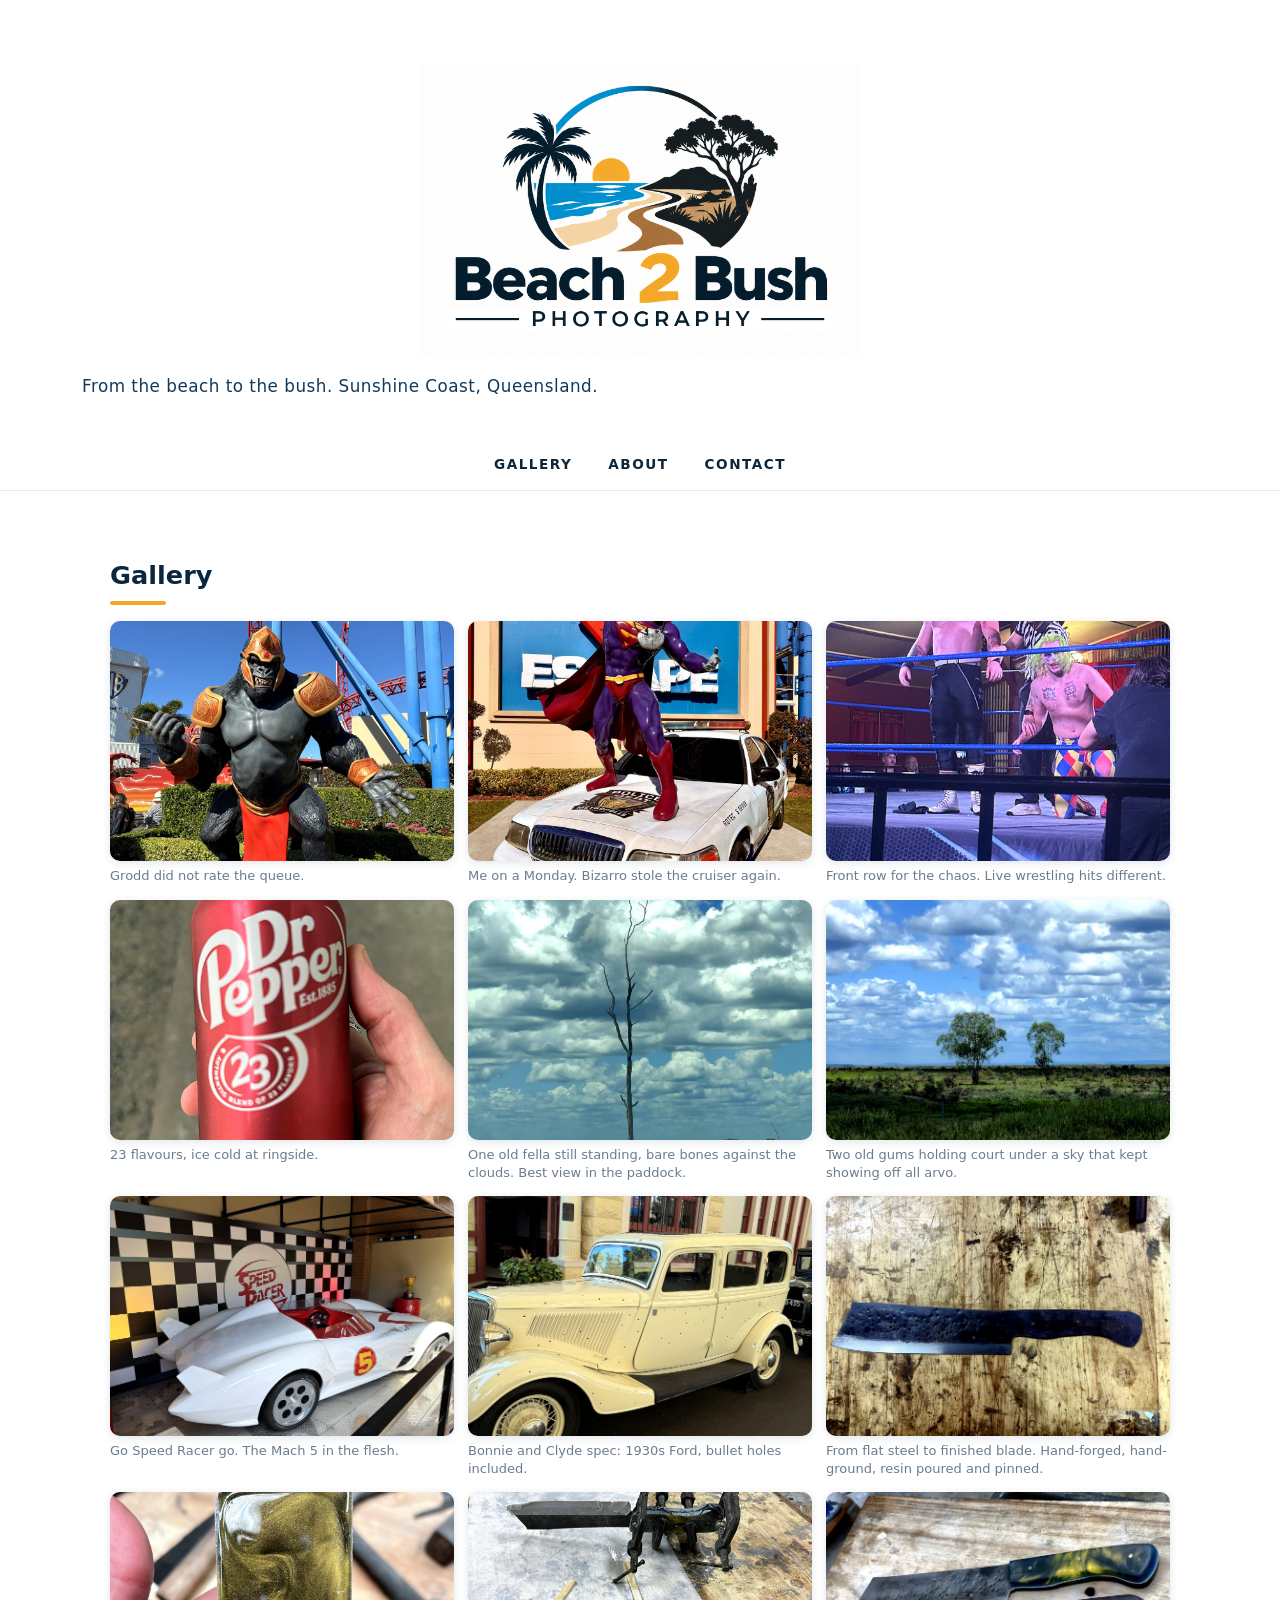
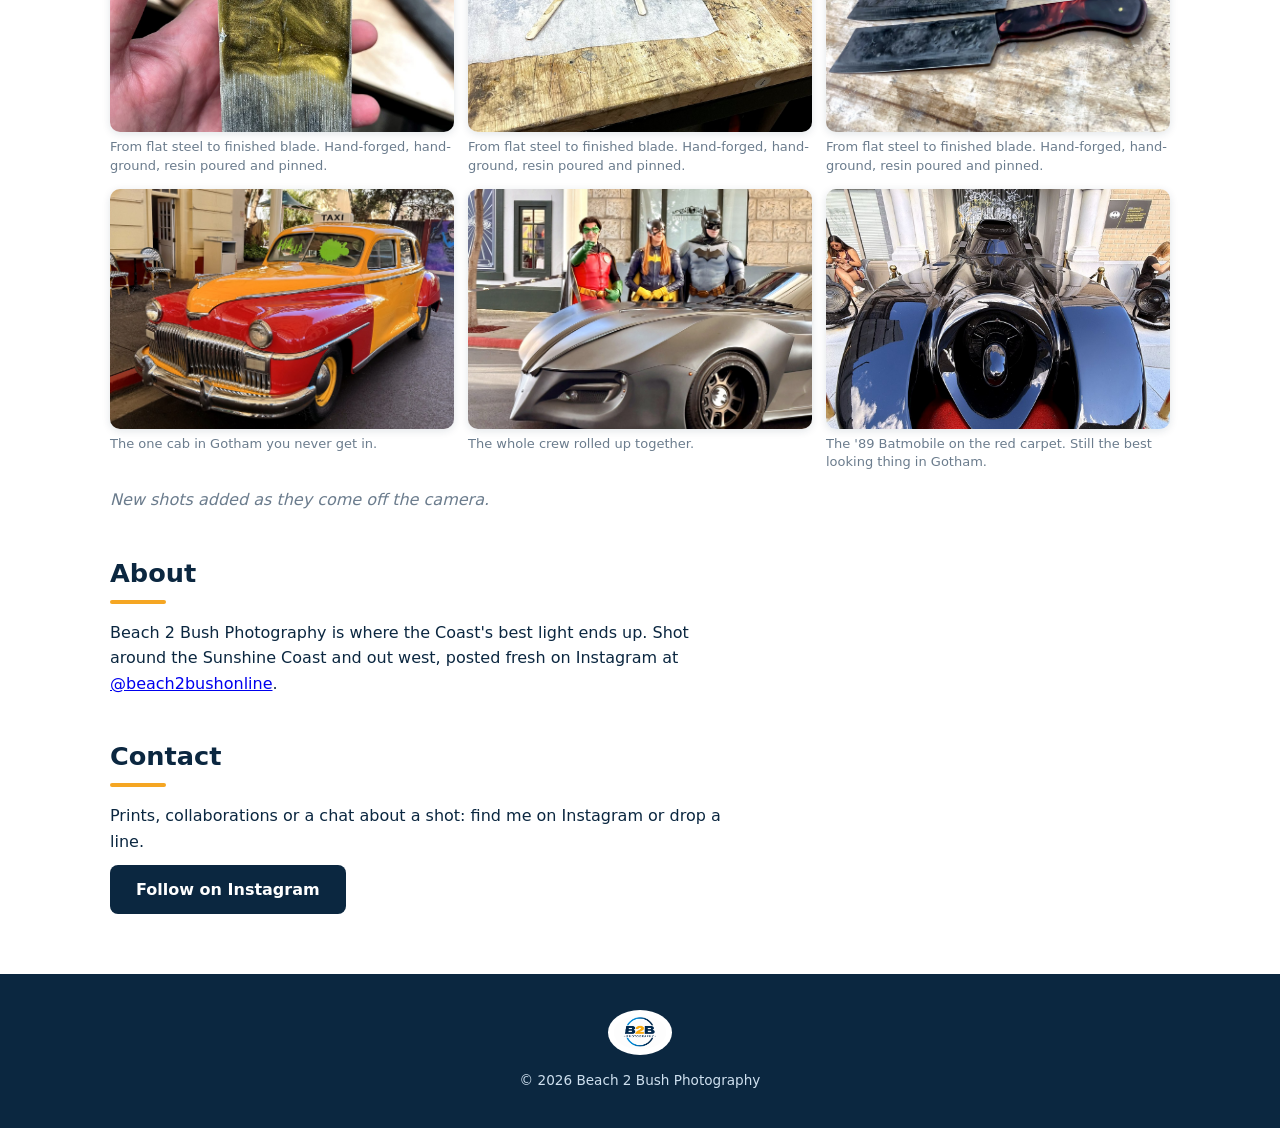
<file: index.html>
<!DOCTYPE html>
<html lang="en">
<head>
<meta charset="UTF-8">
<meta name="viewport" content="width=device-width, initial-scale=1.0">
<title>Beach 2 Bush Photography</title>
<meta name="description" content="Photography from the beach to the bush. Sunshine Coast, Queensland.">
<link rel="icon" type="image/png" href="images/badge.png">
<link rel="stylesheet" href="css/style.css">
</head>
<body>
<header class="hero">
  <img src="images/logo.png" alt="Beach 2 Bush Photography" class="logo">
  <p class="tagline">From the beach to the bush. Sunshine Coast, Queensland.</p>
</header>

<nav>
  <a href="#gallery">Gallery</a>
  <a href="#about">About</a>
  <a href="#contact">Contact</a>
</nav>

<main>
  <section id="gallery">
    <h2>Gallery</h2>
    <div class="grid" id="grid"></div>
    <p class="note">New shots added as they come off the camera.</p>
  </section>

  <section id="about">
    <h2>About</h2>
    <p>Beach 2 Bush Photography is where the Coast's best light ends up. Shot around the Sunshine Coast and out west, posted fresh on Instagram at <a href="https://www.instagram.com/beach2bushonline/" target="_blank">@beach2bushonline</a>.</p>
  </section>

  <section id="contact">
    <h2>Contact</h2>
    <p>Prints, collaborations or a chat about a shot: find me on Instagram or drop a line.</p>
    <a class="button" href="https://www.instagram.com/beach2bushonline/" target="_blank">Follow on Instagram</a>
  </section>
</main>

<footer>
  <img src="images/badge.png" alt="B2B" class="badge">
  <p>&copy; 2026 Beach 2 Bush Photography</p>
</footer>

<script>
// Posted shots from beach2bushonline. Every insta post lands here with its caption.
const photos = [
  { src: "images/gallery/img7710.jpg", cap: "Grodd did not rate the queue." },
  { src: "images/gallery/img7700.jpg", cap: "Me on a Monday. Bizarro stole the cruiser again." },
  { src: "images/gallery/img0923.jpg", cap: "Front row for the chaos. Live wrestling hits different." },
  { src: "images/gallery/img9605.jpg", cap: "23 flavours, ice cold at ringside." },
  { src: "images/gallery/img9569.jpg", cap: "One old fella still standing, bare bones against the clouds. Best view in the paddock." },
  { src: "images/gallery/img9570.jpg", cap: "Two old gums holding court under a sky that kept showing off all arvo." },
  { src: "images/gallery/img7775.jpg", cap: "Go Speed Racer go. The Mach 5 in the flesh." },
  { src: "images/gallery/img7736.jpg", cap: "Bonnie and Clyde spec: 1930s Ford, bullet holes included." },
  { src: "images/gallery/img3025.jpg", cap: "From flat steel to finished blade. Hand-forged, hand-ground, resin poured and pinned." },
  { src: "images/gallery/img3052.jpg", cap: "From flat steel to finished blade. Hand-forged, hand-ground, resin poured and pinned." },
  { src: "images/gallery/img3056.jpg", cap: "From flat steel to finished blade. Hand-forged, hand-ground, resin poured and pinned." },
  { src: "images/gallery/img3064.jpg", cap: "From flat steel to finished blade. Hand-forged, hand-ground, resin poured and pinned." },
  { src: "images/gallery/img7735.jpg", cap: "The one cab in Gotham you never get in." },
  { src: "images/gallery/img7796.jpg", cap: "The whole crew rolled up together." },
  { src: "images/gallery/img7807.jpg", cap: "The '89 Batmobile on the red carpet. Still the best looking thing in Gotham." }
];
const grid = document.getElementById('grid');
if (photos.length === 0) {
  grid.innerHTML = '<p class="empty">First gallery drop coming soon.</p>';
} else {
  photos.forEach(p => {
    const fig = document.createElement('figure');
    const alt = p.cap.replace(/"/g, '&quot;');
    fig.innerHTML = '<img loading="lazy" src="' + p.src + '" alt="' + alt + '"><figcaption>' + p.cap + '</figcaption>';
    grid.appendChild(fig);
  });
}
</script>

</body>
</html>
</file>
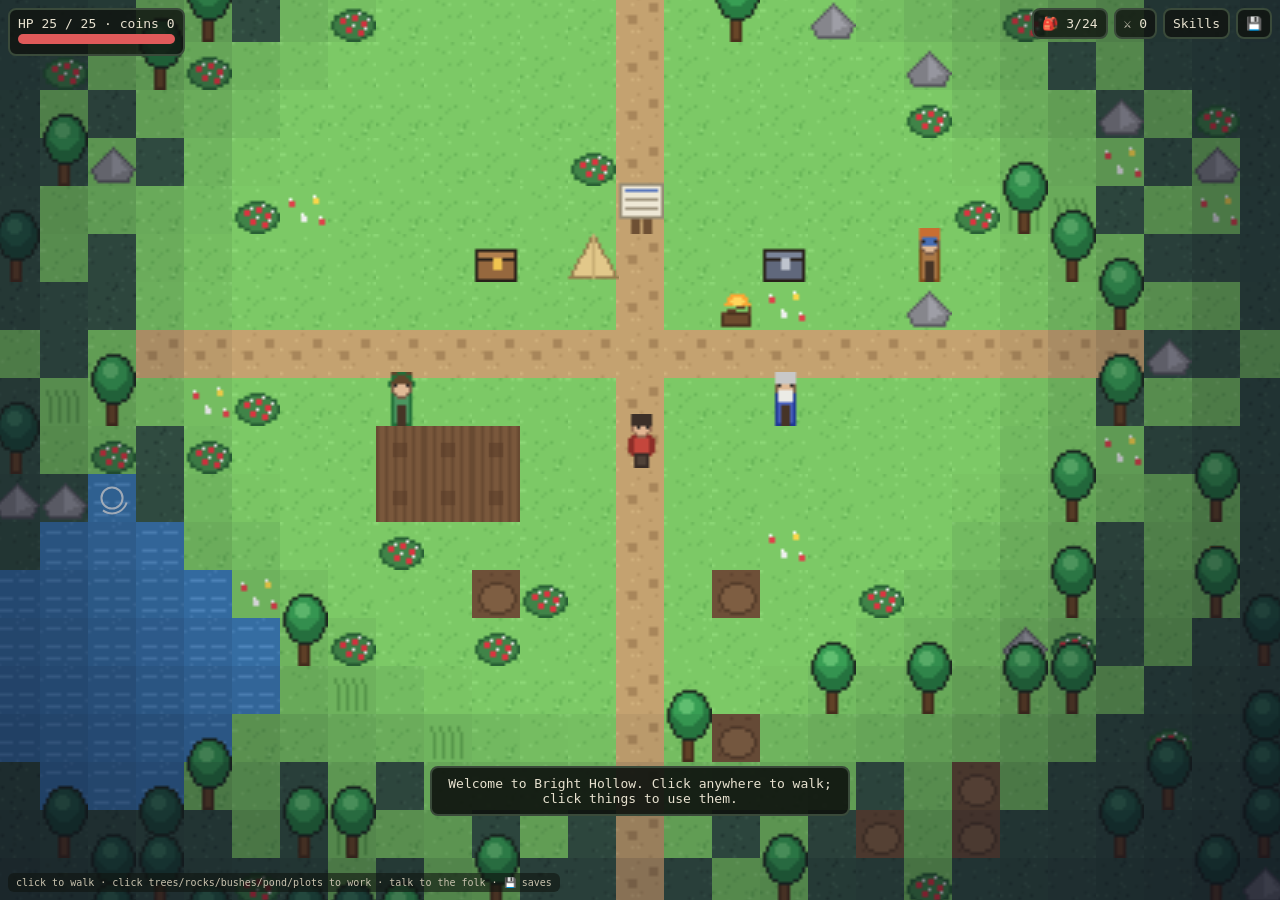
<file: game/index.html>
<!DOCTYPE html>
<html lang="en">
<head>
<meta charset="utf-8">
<meta name="viewport" content="width=device-width, initial-scale=1, maximum-scale=1, user-scalable=no">
<title>Bright Hollow</title>
<style>
  html, body { margin:0; padding:0; height:100%; background:#1a2b22; overflow:hidden; touch-action:none; }
  #game { display:block; width:100vw; height:100vh; image-rendering:pixelated; }
  #hud { position:fixed; top:8px; left:8px; right:8px; display:flex; gap:6px; align-items:flex-start; z-index:10; pointer-events:none; }
  .hudbox { background:rgba(16,20,16,0.82); border:2px solid #3a4a3a; border-radius:8px; padding:6px 8px; color:#e8e2d0; font-family:monospace; font-size:13px; pointer-events:auto; }
  #hpwrap { min-width:130px; }
  #hpbar-bg { background:#40232a; height:10px; border-radius:5px; overflow:hidden; margin-top:3px; }
  #hpbar { background:#e05a5a; height:100%; width:100%; }
  #quests { margin-top:4px; font-size:11px; line-height:1.5; }
  .qitem { color:#e8c96a; }
  .qitem span { color:#b8b2a0; }
  .qitem.done { color:#7bc96f; text-decoration:none; }
  .hbtn { cursor:pointer; user-select:none; }
  .hbtn:active { background:rgba(60,80,60,0.9); }
  #toasts { position:fixed; left:50%; bottom:84px; transform:translateX(-50%); z-index:20; display:flex; flex-direction:column; gap:6px; align-items:center; pointer-events:none; width:min(92vw, 420px); }
  .toast { background:rgba(16,20,16,0.92); border:2px solid #3a4a3a; border-radius:8px; padding:8px 12px; color:#e8e2d0; font-family:monospace; font-size:13px; text-align:center; transition:opacity .5s; max-width:100%; }
  .toast.warn { border-color:#8a7a3a; color:#f0dc9a; }
  .toast.item { border-color:#3a6a4a; color:#b8e6c0; }
  .toast.loot { border-color:#6a5aaa; color:#d0c2ff; }
  .toast.quest { border-color:#8a6a2a; color:#ffd98a; }
  .toast.build { border-color:#3a5a8a; color:#a8c8ff; }
  .toast.level { border-color:#caa53a; color:#ffe08a; font-weight:bold; }
  .toast.bad { border-color:#8a3a3a; color:#ff9a9a; }
  .toast.out { opacity:0; }
  #modal { position:fixed; inset:0; background:rgba(6,10,8,0.6); z-index:30; display:none; align-items:center; justify-content:center; padding:14px; }
  .panel { background:#20281f; border:3px solid #4a5a42; border-radius:12px; padding:14px; color:#e8e2d0; font-family:monospace; font-size:13px; max-width:440px; width:100%; max-height:78vh; overflow-y:auto; position:relative; }
  .panel h3 { margin:0 0 8px; color:#ffd98a; font-size:15px; }
  .panel .sub { color:#9aa08e; font-size:11px; line-height:1.5; margin-bottom:8px; }
  .panel .lore { color:#c8c2ae; line-height:1.6; font-size:12px; background:#1a211a; padding:8px; border-radius:6px; border-left:3px solid #6a7a5a; }
  .row { display:flex; gap:8px; align-items:center; justify-content:space-between; padding:5px 0; border-bottom:1px solid #2a332a; }
  .row:last-of-type { border-bottom:none; }
  .btn { background:#3a4a3a; color:#e8e2d0; border:1px solid #5a6a52; border-radius:6px; padding:6px 10px; font-family:monospace; font-size:12px; cursor:pointer; white-space:nowrap; }
  .btn:active { background:#5a6a52; }
  .btn.off { opacity:0.45; }
  .xbtn { position:absolute; top:8px; right:8px; background:#3a2020; color:#e8b0b0; border:1px solid #6a3a3a; border-radius:6px; width:26px; height:26px; font-family:monospace; cursor:pointer; }
  .mat { display:flex; align-items:center; gap:6px; }
  .icon { width:20px; height:20px; image-rendering:pixelated; vertical-align:middle; }
  .gearitem { border:2px solid #555; border-radius:8px; padding:6px 8px; margin:6px 0; display:grid; grid-template-columns:1fr auto; gap:2px 8px; }
  .gearitem.empty { opacity:0.5; }
  .gname { font-weight:bold; }
  .gstat { color:#9aa08e; font-size:11px; grid-column:1; }
  .gflav { color:#7d8478; font-size:10px; font-style:italic; grid-column:1; }
  .gact { grid-column:2; grid-row:1 / span 3; display:flex; flex-direction:column; gap:4px; }
  .skillrow { display:grid; grid-template-columns:auto 1fr auto; gap:8px; align-items:center; padding:3px 0; }
  .skbar { background:#1a211a; border-radius:4px; height:10px; overflow:hidden; }
  .skbar div { background:#7bc96f; height:100%; }
  .skxp { color:#9aa08e; font-size:10px; }
  .statline { color:#ffd98a; padding:4px 0; }
  #floats { position:fixed; inset:0; pointer-events:none; z-index:5; }
  #help { position:fixed; left:8px; bottom:8px; z-index:10; color:#c8c2ae; font-family:monospace; font-size:10px; background:rgba(16,20,16,0.6); padding:4px 8px; border-radius:6px; }
</style>
</head>
<body>
<canvas id="game"></canvas>
<div id="hud">
  <div class="hudbox" id="hpwrap">HP <span id="hptext"></span> &middot; coins <span id="coins">0</span><div id="hpbar-bg"><div id="hpbar"></div></div><div id="quests"></div></div>
  <div style="flex:1"></div>
  <div class="hudbox hbtn" id="bagbtn">🎒</div>
  <div class="hudbox hbtn" id="gearbtn">⚔</div>
  <div class="hudbox hbtn" id="skillsbtn">Skills</div>
  <div class="hudbox hbtn" id="savebtn">💾</div>
</div>
<div id="floats"></div>
<div id="toasts"></div>
<div id="modal"></div>
<div id="help">click to walk · click trees/rocks/bushes/pond/plots to work · talk to the folk · 💾 saves</div>
<script>
var ASSETS = {"grass1": "[data-uri]", "grass2": "[data-uri]", "grassd1": "[data-uri]", "grassd2": "[data-uri]", "path": "[data-uri]", "water": "[data-uri]", "tilled": "[data-uri]", "flowers": "[data-uri]", "tallgrass": "[data-uri]", "dirtspot": "[data-uri]", "tree": "[data-uri]", "treed": "[data-uri]", "stump": "[data-uri]", "rock": "[data-uri]", "berry": "[data-uri]", "wheat0": "[data-uri]", "wheat1": "[data-uri]", "wheat2": "[data-uri]", "tent": "[data-uri]", "campfire": "[data-uri]", "store_chest": "[data-uri]", "gear_chest": "[data-uri]", "blueprint": "[data-uri]", "workbench": "[data-uri]", "pet_pen": "[data-uri]", "hut": "[data-uri]", "cave": "[data-uri]", "coin": "[data-uri]", "mushroom": "[data-uri]", "note": "[data-uri]", "elder": "[data-uri]", "druid": "[data-uri]", "tinker": "[data-uri]", "slime": "[data-uri]", "wisp": "[data-uri]", "egg": "[data-uri]", "pet_wolf": "[data-uri]", "pet_chick": "[data-uri]", "player": "[data-uri]", "i_wood": "[data-uri]", "i_stone": "[data-uri]", "i_clay": "[data-uri]", "i_berry": "[data-uri]", "i_wheat": "[data-uri]", "i_fish": "[data-uri]", "i_seed": "[data-uri]", "i_mush": "[data-uri]", "i_coin": "[data-uri]", "i_egg": "[data-uri]", "i_meat": "[data-uri]"};
</script>
<script>

"use strict";
/* Bright Hollow v0.1 - a click-to-move fantasy sandbox RPG prototype
   Built for Joe by Fo, Tue 24 Nov 2026. All data local, saves in this browser. */

var TILE = 16, SCALE = 3, TS = TILE * SCALE;   // 48 px tiles on screen
var MAPW = 48, MAPH = 48;
var HOME = { x: 24, y: 26 };

var IMG = {};        // sprite images by name
var T = {};          // canvas contexts

// ---------- small helpers ----------
function rnd(a, b) { return a + Math.random() * (b - a); }
function ri(a, b) { return Math.floor(rnd(a, b + 1)); }
function clamp(v, a, b) { return v < a ? a : v > b ? b : v; }
function dist(x1, y1, x2, y2) { return Math.max(Math.abs(x1 - x2), Math.abs(y1 - y2)); } // chebyshev
function euc(x1, y1, x2, y2) { var dx = x1 - x2, dy = y1 - y2; return Math.sqrt(dx * dx + dy * dy); }
function chance(p) { return Math.random() < p; }
function pick(arr) { return arr[ri(0, arr.length - 1)]; }

// ---------- XP / skills ----------
var SKILLS = ["woodcutting", "mining", "farming", "foraging", "fishing", "cooking", "combat"];
var SKILL_LABEL = { woodcutting: "Woodcutting", mining: "Mining", farming: "Farming", foraging: "Foraging", fishing: "Fishing", cooking: "Cooking", combat: "Combat" };
function xpNeed(l) { return Math.floor(35 * Math.pow(l, 1.55)); }

// ---------- world data ----------
var terr = [];        // terrain tile id per cell
var objects = [];     // world objects: {id,type,x,y,state...}
var blocked = [];     // boolean per cell
var nextObjId = 1;

var TERR = { GRASS1: 0, GRASS2: 1, GDARK1: 2, GDARK2: 3, PATH: 4, WATER: 5, TILLED: 6, FLOWERS: 7, TALL: 8, DIRT: 9 };
var TERR_IMG = ["grass1", "grass2", "grassd1", "grassd2", "path", "water", "tilled", "flowers", "tallgrass", "dirtspot"];

function tIdx(x, y) { return y * MAPW + x; }
function inMap(x, y) { return x >= 0 && y >= 0 && x < MAPW && y < MAPH; }
function terrainAt(x, y) { return terr[tIdx(x, y)]; }
function setTerr(x, y, id) { terr[tIdx(x, y)] = id; }

function isBlocked(x, y) {
    if (!inMap(x, y)) return true;
    if (blocked[tIdx(x, y)]) return true;
    var t = terrainAt(x, y);
    if (t === TERR.WATER) return true;
    return false;
}

function addObj(o) {
    o.id = nextObjId++;
    objects.push(o);
    if (o.solid) blocked[tIdx(o.x, o.y)] = true;
    return o;
}
function objAt(x, y) {
    for (var i = 0; i < objects.length; i++) { var o = objects[i]; if (o.x === x && o.y === y && !o.dead) return o; }
    return null;
}
function objById(id) { for (var i = 0; i < objects.length; i++) if (objects[i].id === id) return objects[i]; return null; }

// deterministic pseudo random for map gen
function mulberry(seed) {
    return function () {
        seed |= 0; seed = seed + 0x6D2B79F5 | 0;
        var t = Math.imul(seed ^ seed >>> 15, 1 | seed);
        t = t + Math.imul(t ^ t >>> 7, 61 | t) ^ t;
        return ((t ^ t >>> 14) >>> 0) / 4294967296;
    };
}

function genMap() {
    var R = mulberry(20261124);
    for (var y = 0; y < MAPH; y++) for (var x = 0; x < MAPW; x++) {
        var dHome = euc(x, y, HOME.x, HOME.y);
        var id = (R() < 0.5) ? TERR.GRASS1 : TERR.GRASS2;
        if (dHome > 13) id = (R() < 0.5) ? TERR.GDARK1 : TERR.GDARK2;
        else if (dHome > 10 && R() < 0.4) id = (R() < 0.5) ? TERR.GDARK1 : TERR.GDARK2;
        if (R() < 0.02 && id !== TERR.GDARK1 && id !== TERR.GDARK2) id = TERR.FLOWERS;
        if (R() < 0.03) id = TERR.TALL;
        setTerr(x, y, id);
    }
    // pond SW of home
    for (var y2 = 30; y2 <= 35; y2++) for (var x2 = 10; x2 <= 16; x2++) {
        if (euc(x2, y2, 13, 32.5) < 3.2) setTerr(x2, y2, TERR.WATER);
    }
    // paths through camp
    for (var x3 = 14; x3 <= 34; x3++) setTerr(x3, 26, TERR.PATH);
    for (var y3 = 16; y3 <= 38; y3++) setTerr(24, y3, TERR.PATH);
    // border rocks (impassable)
    for (var x4 = 0; x4 < MAPW; x4++) { blocked[tIdx(x4, 0)] = true; blocked[tIdx(x4, MAPH - 1)] = true; }
    for (var y4 = 0; y4 < MAPH; y4++) { blocked[tIdx(0, y4)] = true; blocked[tIdx(MAPW - 1, y4)] = true; }
    // cave rock walls NE
    for (var y5 = 2; y5 <= 12; y5++) for (var x5 = 34; x5 <= 46; x5++) {
        if (euc(x5, y5, 40, 7) < 5.5) { blocked[tIdx(x5, y5)] = true; }
    }
    blocked[tIdx(40, 11)] = false; // mouth front clear
    setTerr(40, 11, TERR.PATH);
}

// ---------- object placement ----------
function placeWorld() {
    // camp core (tier 1)
    addObj({ type: "tent", x: 23, y: 24, solid: true });
    addObj({ type: "campfire", x: 26, y: 25, solid: true });
    // farm plots 3x2
    for (var fy = 28; fy <= 29; fy++) for (var fx = 19; fx <= 21; fx++) {
        var t = terrainAt(fx, fy);
        addObj({ type: "farmplot", x: fx, y: fy, stage: 0, planted: 0, crop: null, solid: false });
        setTerr(fx, fy, TERR.TILLED);
    }
    // storage + gear chest + blueprint board
    addObj({ type: "storage", x: 21, y: 24, solid: true });
    addObj({ type: "gearchest", x: 27, y: 24, solid: true });
    addObj({ type: "board", x: 24, y: 23, solid: true });
    // fishing spots at pond edge
    addObj({ type: "fishspot", x: 13, y: 29, solid: false });
    addObj({ type: "fishspot", x: 10, y: 33, solid: false });
    // NPCs
    addObj({ type: "npc", npc: "rowan", x: 27, y: 27, solid: true });
    addObj({ type: "npc", npc: "maelis", x: 19, y: 27, solid: true });
    addObj({ type: "npc", npc: "bram", x: 30, y: 24, solid: true });
    // trees: dense in outer ring, sparse mid
    var R = mulberry(777);
    for (var y = 1; y < MAPH - 1; y++) for (var x = 1; x < MAPW - 1; x++) {
        if (blocked[tIdx(x, y)] || objAt(x, y)) continue;
        var d = euc(x, y, HOME.x, HOME.y);
        var t = terrainAt(x, y);
        if (t === TERR.WATER || t === TERR.PATH || t === TERR.TILLED) continue;
        var p = 0;
        if (d > 14) p = 0.34; else if (d > 10) p = 0.12; else if (d > 7) p = 0.05;
        if (d < 7) continue; // clear meadow core
        if (R() < p) addObj({ type: "tree", dark: d > 13, x: x, y: y, hp: 3, solid: true, respawn: 0 });
    }
    // rocks
    for (var y6 = 1; y6 < MAPH - 1; y6++) for (var x6 = 1; x6 < MAPW - 1; x6++) {
        if (blocked[tIdx(x6, y6)] || objAt(x6, y6)) continue;
        var d6 = euc(x6, y6, HOME.x, HOME.y);
        var t6 = terrainAt(x6, y6);
        if (t6 === TERR.WATER || t6 === TERR.PATH || t6 === TERR.TILLED) continue;
        if (d6 < 6) continue;
        var p6 = 0;
        if (d6 > 13) p6 = 0.05; else if (x6 > 28 && y6 < 26) p6 = 0.09; else p6 = 0.03;
        if (R() < p6) addObj({ type: "rock", x: x6, y: y6, hp: 3, solid: true, respawn: 0 });
    }
    // berry bushes
    for (var y7 = 1; y7 < MAPH - 1; y7++) for (var x7 = 1; x7 < MAPW - 1; x7++) {
        if (blocked[tIdx(x7, y7)] || objAt(x7, y7)) continue;
        var d7 = euc(x7, y7, HOME.x, HOME.y);
        if (d7 < 4 || d7 > 16) continue;
        var t7 = terrainAt(x7, y7);
        if (t7 === TERR.WATER || t7 === TERR.PATH || t7 === TERR.TILLED) continue;
        if (R() < 0.06) addObj({ type: "berrybush", x: x7, y: y7, solid: false, respawn: 0 });
    }
    // dig spots near home ring
    for (var i = 0; i < 7; i++) {
        var dx = ri(17, 31), dy = ri(31, 38);
        if (isBlocked(dx, dy) || objAt(dx, dy)) continue;
        addObj({ type: "digspot", x: dx, y: dy, solid: false, respawn: 0 });
    }
    // cave mouth + enemies in the dark fringe
    addObj({ type: "cave", x: 40, y: 11, solid: true });
    spawnEnemy("slime", 33, 14); spawnEnemy("slime", 36, 18); spawnEnemy("slime", 30, 40);
    spawnEnemy("wisp", 42, 16); spawnEnemy("wisp", 14, 8);
    // mini boss near cave
    spawnEnemy("gloommaw", 41, 14, true);
    // hidden chests + collectables (nudged off trees/rocks if needed)
    function placeFree(x, y, mk) {
      var tries = [[0, 0], [1, 0], [0, 1], [-1, 0], [0, -1], [1, 1], [-1, -1], [2, 0], [0, 2], [-2, 0], [0, -2]];
      for (var t = 0; t < tries.length; t++) {
        var xx = x + tries[t][0], yy = y + tries[t][1];
        if (!inMap(xx, yy) || isBlocked(xx, yy) || objAt(xx, yy) || terrainAt(xx, yy) === TERR.WATER) continue;
        mk(xx, yy); return;
      }
    }
    placeFree(4, 5, function (x, y) { addObj({ type: "chest", hidden: true, x: x, y: y, opened: false, loot: "northern", solid: false }); });
    placeFree(44, 43, function (x, y) { addObj({ type: "chest", hidden: true, x: x, y: y, opened: false, loot: "southern", solid: false }); });
    placeFree(9, 40, function (x, y) { addObj({ type: "chest", hidden: true, x: x, y: y, opened: false, loot: "grove", solid: false }); });
    placeFree(30, 38, function (x, y) { addObj({ type: "chest", hidden: true, x: x, y: y, opened: false, loot: "treeline", solid: false }); });
    placeFree(37, 13, function (x, y) { addObj({ type: "chest", hidden: true, x: x, y: y, opened: false, loot: "cave", solid: false }); });
    var coinSpots = [[6, 20], [36, 30], [18, 12], [30, 6], [8, 34]];
    for (var c = 0; c < coinSpots.length; c++) { var cc = coinSpots[c]; placeFree(cc[0], cc[1], function (x, y) { addObj({ type: "coin", x: x, y: y, solid: false }); }); }
    var mushSpots = [[12, 6], [22, 8], [43, 26], [16, 42], [38, 38], [5, 27], [44, 34], [26, 43]];
    for (var m = 0; m < mushSpots.length; m++) { var mm = mushSpots[m]; placeFree(mm[0], mm[1], function (x, y) { addObj({ type: "mushroom", x: x, y: y, solid: false }); }); }
    var noteSpots = [[10, 44], [45, 20], [4, 14]];
    for (var nn = 0; nn < noteSpots.length; nn++) addObj({ type: "note", x: noteSpots[nn][0], y: noteSpots[nn][1], noteIdx: nn, solid: false });
    // secret grove flowers SW
    for (var gy = 39; gy <= 42; gy++) for (var gx = 6; gx <= 12; gx++) if (!objAt(gx, gy)) setTerr(gx, gy, TERR.FLOWERS);
}

function spawnEnemy(kind, x, y, boss) {
    var stats = {
        slime: { name: "Meadow Slime", hp: 8, dmg: 2, xp: 8, spr: "slime", drop: "goo" },
        wisp: { name: "Gloom Wispling", hp: 12, dmg: 3, xp: 14, spr: "wisp", drop: "dust" },
        gloommaw: { name: "Gloommaw", hp: 40, dmg: 4, xp: 60, spr: "wisp", drop: "dust", boss: true }
    }[kind];
    addObj({ type: "enemy", kind: kind, x: x, y: y, hp: stats.hp, maxhp: stats.hp, boss: !!boss,
             stats: stats, solid: false, nextMove: 0, atkCd: 0, respawn: 0 });
}

// ---------- player ----------
var player = {
    x: HOME.x + 0.5, y: HOME.y + 2.5,   // px position (tile units)
    tx: HOME.x + 0.5, ty: HOME.y + 2.5,
    path: [], facing: 1, moving: false,
    hp: 25, maxhp: 25,
    skills: {}, inv: {}, storage: {}, bagCap: 24, bagLvl: 0, tools: { axe: 0, pick: 0, rod: 0 },
    gear: {}, equipment: {}, gearChest: [],
    pets: [], activePet: null, petPos: null,
    quests: {}, flags: {}, coins: 0, collect: { coins: 0, mushrooms: 0, notes: [], chests: 0 },
    action: null, hurtCd: 0
};
for (var s = 0; s < SKILLS.length; s++) player.skills[SKILLS[s]] = { xp: 0, lv: 1 };

function skillLv(name) { return player.skills[name].lv; }
function addXp(skill, amt) {
    var sk = player.skills[skill]; sk.xp += amt;
    while (sk.xp >= xpNeed(sk.lv)) { sk.xp -= xpNeed(sk.lv); sk.lv++; toast(SKILL_LABEL[skill] + " is now level " + sk.lv + "!", "level"); }
    updateHud();
}
function gearStats() {
    var st = { atk: 0, def: 0, spd: 0, luck: 0 };
    for (var slot in player.equipment) {
        var it = player.equipment[slot]; if (!it) continue;
        for (var k in it.stats) st[k] += it.stats[k];
    }
    return st;
}
function bagCount() { var n = 0; for (var k in player.inv) n += player.inv[k]; return n; }
function bagAdd(mat, n) {
    n = n || 1;
    var space = player.bagCap - bagCount();
    if (space <= 0) { toast("Bag is full. Head back to camp and empty it in the storage chest.", "warn"); return false; }
    var add = Math.min(n, space);
    player.inv[mat] = (player.inv[mat] || 0) + add;
    if (add < n) toast("Bag full, only picked up " + add + " " + MAT_LABEL[mat] + ". Empty it at the storage chest.", "warn");
    updateHud(); return true;
}
var MAT_LABEL = { wood: "Wood", stone: "Stone", clay: "Clay", berry: "Berries", wheat: "Wheat", seeds: "Seeds", fish: "Fish", goo: "Slime goo", dust: "Wisp dust", mushroom: "Glowcaps", coin: "Coins", meal: "Trail meal", cookedfish: "Cooked fish" };
var MAT_ORDER = ["wood", "stone", "clay", "berry", "wheat", "seeds", "fish", "mushroom", "goo", "dust", "coin", "meal", "cookedfish"];

// ---------- gear catalog ----------
var GEAR = [
  { id: "wornblade", name: "Worn Blade", slot: "weapon", rar: 0, spr: "i_stone", stats: { atk: 2 }, flavor: "Notched but honest." },
  { id: "druidstaff", name: "Druid Staff", slot: "weapon", rar: 1, spr: "i_wheat", stats: { atk: 1, luck: 1 }, flavor: "Warm to the touch." },
  { id: "oakbow", name: "Oak Bow", slot: "weapon", rar: 1, spr: "i_wood", stats: { atk: 2, spd: 1 }, flavor: "Carved from fall timber." },
  { id: "gloomcleaver", name: "Gloom Cleaver", slot: "weapon", rar: 3, spr: "i_stone", stats: { atk: 4 }, flavor: "Gloommaw's own edge. It hums in the dark." },
  { id: "strawhat", name: "Straw Hat", slot: "head", rar: 0, spr: "i_wheat", stats: { luck: 1 }, flavor: "Sun-smart since forever." },
  { id: "leathercap", name: "Leather Cap", slot: "head", rar: 1, spr: "i_clay", stats: { def: 1 }, flavor: "Better than nothing." },
  { id: "runecirclet", name: "Rune Circlet", slot: "head", rar: 2, spr: "i_coin", stats: { def: 1, luck: 1 }, flavor: "Old script circles your brow." },
  { id: "linenshirt", name: "Linen Shirt", slot: "chest", rar: 0, spr: "i_berry", stats: { def: 1 }, flavor: "Comfortable, if thin." },
  { id: "leathervest", name: "Leather Vest", slot: "chest", rar: 1, spr: "i_clay", stats: { def: 2 }, flavor: "Smells of the tannery." },
  { id: "gloomcloak", name: "Gloom Cloak", slot: "chest", rar: 3, spr: "i_mush", stats: { def: 2, luck: 1 }, flavor: "Woven from wispling mist." },
  { id: "linenpants", name: "Linen Pants", slot: "legs", rar: 0, spr: "i_berry", stats: { def: 1 }, flavor: "Fields and fences." },
  { id: "irongreaves", name: "Iron Greaves", slot: "legs", rar: 2, spr: "i_stone", stats: { def: 2 }, flavor: "Heavy but sure." },
  { id: "workgloves", name: "Work Gloves", slot: "gloves", rar: 1, spr: "i_clay", stats: { spd: 1 }, flavor: "Grip like a promise." },
  { id: "silkgloves", name: "Silk Gloves", slot: "gloves", rar: 2, spr: "i_coin", stats: { luck: 1 }, flavor: "Fingers light as thieving." },
  { id: "sandals", name: "Wander Sandals", slot: "boots", rar: 0, spr: "i_wood", stats: { spd: 1 }, flavor: "The road likes them." },
  { id: "leatherboots", name: "Leather Boots", slot: "boots", rar: 1, spr: "i_clay", stats: { def: 1, spd: 1 }, flavor: "Broken in by someone." },
  { id: "swiftgreaves", name: "Swift Greaves", slot: "boots", rar: 2, spr: "i_fish", stats: { spd: 2 }, flavor: "The wind envies them." },
  { id: "woodshield", name: "Wooden Shield", slot: "shield", rar: 0, spr: "i_wood", stats: { def: 2 }, flavor: "Dented but willing." },
  { id: "ironbuckler", name: "Iron Buckler", slot: "shield", rar: 2, spr: "i_stone", stats: { def: 3 }, flavor: "A wall in the hand." },
  { id: "wardenscharm", name: "Warden's Charm", slot: "gloves", rar: 3, spr: "i_coin", stats: { luck: 2 }, flavor: "The grove remembers its keeper." }
];
var RARITY = ["Common", "Uncommon", "Rare", "Epic"];
var RAR_COLOR = ["#9aa4ad", "#7bc96f", "#5aa7e0", "#c07be0"];
function gearById(id) { for (var i = 0; i < GEAR.length; i++) if (GEAR[i].id === id) return GEAR[i]; return null; }
function makeGear(id) { var g = gearById(id); return { id: id, plus: 0, uid: "u" + (Math.random().toString(36).slice(2, 8)) }; }
function gearName(inst) { var g = gearById(inst.id); return g.name + (inst.plus > 0 ? " +" + inst.plus : ""); }
function gearStatsOf(inst) {
    var g = gearById(inst.id); var s = {};
    for (var k in g.stats) s[k] = g.stats[k] + inst.plus;
    return s;
}
var STAT_LABEL = { atk: "Attack", def: "Defence", spd: "Speed", luck: "Luck" };

// ---------- pets ----------
var PETS = {
  chick: { name: "Cheep", spr: "pet_chick", food: ["berry", "wheat", "seeds"], bonus: "gathers faster for you" },
  wolfpup: { name: "Ash", spr: "pet_wolf", food: ["berry", "fish", "meal"], bonus: "guards your side" },
  turtle: { name: "Mossy", spr: "egg", food: ["berry", "wheat", "mushroom"], bonus: "finds more where you dig" }
};
function petInst(kind) { return { kind: kind, name: PETS[kind].name, happy: 70, fed: 0, uid: "p" + (Math.random().toString(36).slice(2, 8)) }; }

// ---------- quests ----------
var QUESTS = {
  firewood: { giver: "rowan", name: "Firewood for the hearth", desc: "Rowan needs 10 wood to keep the campfire burning through the dark.", need: { wood: 10 }, rewardText: "6 coins and Rowan's old blade", reward: function () { player.coins += 6; player.gearChest.push(makeGear("wornblade")); } },
  harvest: { giver: "maelis", name: "First harvest", desc: "Maelis wants 5 wheat from the farm plots to prove the soil still lives.", need: { wheat: 5 }, rewardText: "a pet egg and 3 seeds", reward: function () { player.gearChest.push({ petegg: "chick" }); player.inv.seeds = (player.inv.seeds || 0) + 3; } },
  tools: { giver: "bram", name: "Tools of the trade", desc: "Bram needs 8 stone and 4 clay to fix his workbench vice.", need: { stone: 8, clay: 4 }, rewardText: "his spare work gloves", reward: function () { player.gearChest.push(makeGear("workgloves")); } }
};

// ---------- pathfinding (BFS) ----------
function findPath(sx, sy, gx, gy) {
    if (!inMap(gx, gy) || isBlocked(gx, gy)) return null;
    var prev = {}, seen = {}; var q = [[sx, sy]]; seen[tIdx(sx, sy)] = true;
    var dirs = [[1, 0], [-1, 0], [0, 1], [0, -1]];
    while (q.length) {
        var cur = q.shift();
        if (cur[0] === gx && cur[1] === gy) {
            var path = []; var c = cur;
            while (!(c[0] === sx && c[1] === sy)) { path.push([c[0], c[1]]); c = prev[tIdx(c[0], c[1])]; }
            path.reverse(); return path;
        }
        for (var d = 0; d < 4; d++) {
            var nx = cur[0] + dirs[d][0], ny = cur[1] + dirs[d][1];
            if (!inMap(nx, ny) || seen[tIdx(nx, ny)] || isBlocked(nx, ny)) continue;
            seen[tIdx(nx, ny)] = true; prev[tIdx(nx, ny)] = cur; q.push([nx, ny]);
        }
    }
    return null;
}
function adjacentTo(px, py, ox, oy) { return dist(Math.floor(px), Math.floor(py), ox, oy) <= 1 && !(Math.floor(px) === ox && Math.floor(py) === oy); }
function walkTile(x, y) { return !isBlocked(x, y); }
function nearestAdjacent(ox, oy) {
    var best = null, bd = 1e9;
    var cand = [[ox + 1, oy], [ox - 1, oy], [ox, oy + 1], [ox, oy - 1]];
    for (var i = 0; i < cand.length; i++) {
        var c = cand[i];
        if (!walkTile(c[0], c[1])) continue;
        var p = findPath(Math.floor(player.x), Math.floor(player.y), c[0], c[1]);
        if (p && p.length < bd) { bd = p.length; best = p; }
    }
    return best;
}


// ---------- actions / gathering ----------
var ACTION_DEFS = {
  chop:  { skill: "woodcutting", dur: 2.2, verb: "Chopping" },
  mine:  { skill: "mining",      dur: 2.4, verb: "Mining" },
  dig:   { skill: "mining",      dur: 2.0, verb: "Digging" },
  pick:  { skill: "foraging",    dur: 1.6, verb: "Picking" },
  fish:  { skill: "fishing",     dur: 3.0, verb: "Fishing" },
  plant: { skill: "farming",     dur: 1.2, verb: "Planting" },
  harvest: { skill: "farming",   dur: 1.4, verb: "Harvesting" },
  cook:  { skill: "cooking",     dur: 2.0, verb: "Cooking" },
  open:  { skill: "foraging",    dur: 1.0, verb: "Opening" }
};

function speedMult() {
  var st = gearStats();
  var m = 1 + st.spd * 0.06;
  var pet = activePetData();
  if (pet && pet.happy > 90) m *= 1.10; else if (pet && pet.happy > 50) m *= 1.05;
  return m;
}
function luckBonus() { var st = gearStats(); var p = activePetData(); var l = st.luck; if (p && p.kind === "turtle" && p.happy > 50) l += 1; return l; }

function startAction(o, type) {
  var def = ACTION_DEFS[type];
  // requirement checks per object
  if (type === "plant") {
    if (!(player.inv.seeds > 0)) { toast("You need seeds. Forage berry bushes for a chance at more.", "warn"); return; }
  }
  if (type === "harvest" && o.stage !== 2) { toast("The wheat is still growing.", "warn"); return; }
  if (type === "cook") { openCookMenu(o); return; }
  if (type === "pick" && o.respawn > now()) { toast("The bush needs time to regrow.", "warn"); return; }
  if ((type === "chop" || type === "mine" || type === "dig") && o.respawn > now()) { toast("Still regrowing.", "warn"); return; }
  if (type === "open" && o.opened) { toast("Empty.", "warn"); return; }
  if (type === "pick" && bagCount() >= player.bagCap) { toast("Bag is full. Empty it at the storage chest in camp.", "warn"); return; }
  player.action = { objId: o.id, type: type, t: 0, dur: def.dur / speedMult() / toolSpeed(type) };
}

function toolSpeed(type) {
  var k = type === "chop" ? "axe" : (type === "mine" || type === "dig") ? "pick" : type === "fish" ? "rod" : null;
  return 1 + (k ? toolLvl(k) * 0.35 : 0);
}
function toolLvl(k) { return (player.tools && player.tools[k]) || 0; }

function finishAction(a) {
  var o = objById(a.objId); if (!o) return;
  var def = ACTION_DEFS[a.type];
  var lk = luckBonus();
  switch (a.type) {
    case "chop": {
      var n = 1 + toolLvl("axe") + (chance(0.35 + lk * 0.1) ? 1 : 0);
      bagAdd("wood", n); addXp("woodcutting", 6); o.hp--;
      if (o.hp <= 0) { o.dead = true; o.solid && (blocked[tIdx(o.x, o.y)] = false); o.respawn = now() + 90; addXp("woodcutting", 6); toast("+" + n + " wood", "item"); } else toast("+" + n + " wood", "item");
      break; }
    case "mine": {
      var n2 = 1 + toolLvl("pick") + (chance(0.35 + lk * 0.1) ? 1 : 0);
      bagAdd("stone", n2); addXp("mining", 7); o.hp--;
      if (o.hp <= 0) { o.dead = true; blocked[tIdx(o.x, o.y)] = false; o.respawn = now() + 100; toast("+" + n2 + " stone" + (chance(0.15 + lk * 0.05) ? " and a coin" : ""), "item"); if (chance(0.15 + lk * 0.05)) player.coins++; }
      break; }
    case "dig": {
      o.dead = true; o.respawn = now() + 120;
      var n3 = 1 + (chance(0.3 + lk * 0.1) ? 1 : 0);
      bagAdd("clay", n3); addXp("mining", 5);
      if (chance(0.2 + lk * 0.06)) { player.coins += ri(1, 2); toast("Dug up clay and coins", "item"); } else toast("+" + n3 + " clay", "item");
      break; }
    case "pick": {
      var n4 = 1 + (chance(0.4 + lk * 0.1) ? 1 : 0);
      if (bagAdd("berry", n4)) { addXp("foraging", 5); o.respawn = now() + 70; if (chance(0.22 + lk * 0.05)) bagAdd("seeds", 1); }
      break; }
    case "fish": {
      if (chance(0.6 + lk * 0.08 + toolLvl("rod") * 0.12)) { if (bagAdd("fish", 1 + toolLvl("rod"))) { addXp("fishing", 9); toast("Caught a fish", "item"); } }
      else { toast("It got away", "warn"); addXp("fishing", 2); }
      break; }
    case "plant": {
      if (player.inv.seeds > 0) { player.inv.seeds--; o.crop = "wheat"; o.stage = 0; o.planted = now(); addXp("farming", 3); toast("Planted seeds", "item"); updateHud(); }
      break; }
    case "harvest": {
      if (o.stage === 2) {
        var n5 = ri(1, 2) + (chance(0.2 + lk * 0.08) ? 1 : 0);
        if (bagAdd("wheat", n5)) { addXp("farming", 8); o.crop = null; o.stage = 0; o.planted = 0;
          if (chance(0.25)) bagAdd("seeds", 1);
          questProgressCheck(); }
      }
      break; }
    case "open": {
      o.opened = true; addXp("foraging", 10); player.collect.chests++;
      openLootChest(o);
      break; }
  }
}

function openLootChest(o) {
  var lootText = "";
  if (o.loot === "northern") { player.gearChest.push(makeGear("runecirclet")); player.coins += 10; lootText = "Rune Circlet and 10 coins!"; }
  else if (o.loot === "southern") { player.gearChest.push(makeGear("swiftgreaves")); player.coins += 8; lootText = "Swift Greaves and 8 coins!"; }
  else if (o.loot === "grove") { player.gearChest.push(makeGear("wardenscharm")); player.pets.push(petInst("turtle")); lootText = "Warden's Charm, and something hatched..."; }
  else if (o.loot === "treeline") { player.gearChest.push(makeGear("oakbow")); player.coins += 6; lootText = "Oak Bow and 6 coins!"; }
  else if (o.loot === "cave") { player.gearChest.push(makeGear("ironbuckler")); player.coins += 12; lootText = "Iron Buckler and 12 coins!"; }
  toast("Hidden chest: " + lootText, "loot");
}

// ---------- combat ----------
function attackEnemy(e) {
  var st = gearStats();
  var dmg = Math.max(1, Math.round(1 + st.atk + skillLv("combat") * 0.5 + rnd(0, 2)));
  e.hp -= dmg;
  e.hurtFlash = 0.25;
  floatText(e.x + 0.5, e.y + 0.2, "-" + dmg, "#ff8f6b");
  if (e.hp <= 0) {
    killEnemy(e);
  } else {
    toast(e.stats.name + ": " + e.hp + "/" + e.maxhp, "info");
  }
}
function killEnemy(e) {
  e.dead = true; e.respawn = now() + (e.boss ? 300 : 75);
  addXp("combat", e.stats.xp);
  var drops = [];
  player.inv[e.stats.drop] = (player.inv[e.stats.drop] || 0) + ri(1, 2);
  drops.push(MAT_LABEL[e.stats.drop]);
  var c = ri(0, 3) + (e.boss ? 15 : 0); player.coins += c; if (c) drops.push(c + " coins");
  if (e.boss) {
    player.gearChest.push(makeGear("gloomcleaver"));
    player.gearChest.push(makeGear("gloomcloak"));
    player.pets.push(petInst("wolfpup"));
    drops.push("Gloom Cleaver, Gloom Cloak and a howling pup joins you!");
    toast("GOLOMMAW FELLED! Rare loot secured.", "loot");
  } else if (chance(0.12 + luckBonus() * 0.03)) {
    var pool = ["strawhat", "linenshirt", "leatherboots", "woodshield", "leathercap", "linenpants", "sandals"];
    player.gearChest.push(makeGear(pick(pool)));
    drops.push("a piece of gear!");
  }
  toast("Felled " + e.stats.name + ". Loot: " + drops.join(", "), "loot");
  updateHud();
}
function enemyTurn(dt) {
  for (var i = 0; i < objects.length; i++) {
    var e = objects[i];
    if (e.type !== "enemy" || e.dead) continue;
    if (e.hurtFlash > 0) e.hurtFlash -= dt;
    var d = euc(e.x + 0.5, e.y + 0.5, player.x, player.y);
    if (d < 4.5 && !player.dead) {
      e.aggro = true;
      if (d > 1.1) {
        // move toward player
        var dx = Math.sign(player.x - (e.x + 0.5)), dy = Math.sign(player.y - (e.y + 0.5));
        var nx = e.x, ny = e.y;
        if (Math.abs(player.x - (e.x + 0.5)) > Math.abs(player.y - (e.y + 0.5))) nx += dx; else ny += dy;
        if (!isBlocked(nx, ny)) { e.x = nx; e.y = ny; }
      } else {
        e.atkCd -= dt;
        if (e.atkCd <= 0) {
          e.atkCd = 1.5;
          var st = gearStats();
          var dmg = Math.max(1, Math.round(e.stats.dmg - st.def * 0.35 + rnd(-1, 1)));
          player.hp -= dmg;
          floatText(player.x, player.y - 0.4, "-" + dmg, "#ff5f5f");
          if (player.hp <= 0) { playerKnockOut(); }
        }
      }
    } else e.aggro = false;
  }
}
function playerKnockOut() {
  player.hp = 1; player.dead = true;
  // drop half of each material at the spot
  var lost = {};
  for (var k in player.inv) { if (player.inv[k] > 1) { var half = Math.floor(player.inv[k] / 2); player.inv[k] -= half; lost[k] = half; } }
  toast("You black out and wake at the campfire... some materials were scattered.", "bad");
  player.x = 26.5; player.y = 26.5; player.tx = player.x; player.ty = player.y; player.path = [];
  player.hp = Math.floor(player.maxhp / 2); player.dead = false;
  // respawn enemies knocked back
  updateHud();
}

// ---------- pets ----------
function activePetData() {
  if (!player.activePet) return null;
  for (var i = 0; i < player.pets.length; i++) if (player.pets[i].uid === player.activePet) return player.pets[i];
  return null;
}
function petTick(dt) {
  var p = activePetData();
  if (!p) return;
  p.happy = Math.max(0, p.happy - dt * (1 / 60) * 4);   // decays ~1 per 15s
}
function feedPet(p, mat) {
  if (!(player.inv[mat] > 0)) { toast("No " + MAT_LABEL[mat] + " in the bag.", "warn"); return; }
  player.inv[mat]--;
  var gain = { berry: 20, wheat: 25, seeds: 10, fish: 40, meal: 45, mushroom: 30 }[mat] || 10;
  p.happy = Math.min(100, p.happy + gain);
  p.fed++;
  toast(p.name + " munches happily (" + Math.round(p.happy) + "%)", "item");
  updateHud();
}

// ---------- NPCs & quests ----------
var NPCS = {
  rowan: {
    name: "Elder Rowan", spr: "elder",
    story: ["Rowan keeps the last campfire of Emberhollow burning.", "'The Gloom came out of the old mine one winter,' he says. 'It took the village lights, one house at a time.'", "'As long as this fire burns, folk have a place to come home to. That's why I stay.'"],
    quest: "firewood"
  },
  maelis: {
    name: "Druid Maelis", spr: "druid",
    story: ["Maelis tends what is left of the old grove.", "'The forest was not always dark,' she murmurs. 'When the mine broke into the Underdeep, the Gloom seeped out like ink.'", "'Grow things here. Green things. The land remembers how to be bright.'"],
    quest: "harvest"
  },
  bram: {
    name: "Tinkerer Bram", spr: "tinker",
    story: ["Bam's wagon is a nest of gears and half-fixed mine carts.", "'I came out to fix the carts,' he says, 'and stayed to fix everything else.'", "'Build me a proper workshop one day. I have designs for machines that could change everything.'"],
    quest: "tools"
  }
};
function questState(id) {
  if (player.quests[id] === undefined) return "none";   // not started
  return player.quests[id];                              // "active" | "done" | "claimed"
}
function questProgressCheck() {
  for (var id in QUESTS) {
    if (questState(id) !== "active") continue;
    var q = QUESTS[id], ok = true;
    for (var m in q.need) if ((player.inv[m] || 0) + (player.storage[m] || 0) < q.need[m]) ok = false;
    if (ok) toast("Quest ready to turn in: " + q.name + ". Talk to " + NPCS[q.giver].name + ".", "quest");
  }
}
function turnInQuest(id) {
  var q = QUESTS[id];
  if (questState(id) !== "active") return false;
  for (var m in q.need) {
    var have = (player.inv[m] || 0) + (player.storage[m] || 0);
    if (have < q.need[m]) { toast("You still need " + (q.need[m] - have) + " more " + MAT_LABEL[m] + ".", "warn"); return false; }
  }
  // take from bag first, then storage
  for (var m2 in q.need) {
    var need = q.need[m2];
    var fromBag = Math.min(need, player.inv[m2] || 0);
    player.inv[m2] = (player.inv[m2] || 0) - fromBag; need -= fromBag;
    if (need > 0) player.storage[m2] = (player.storage[m2] || 0) - need;
  }
  q.reward();
  player.quests[id] = "claimed";
  if (id === "firewood") toast("Quest complete: Firewood for the hearth. Worn Blade is in your gear chest.", "quest");
  if (id === "harvest") toast("Quest complete: the egg cracks open... Cheep the chick imprints on you!", "quest");
  if (id === "tools") toast("Quest complete: Tools of the trade. Bram's gloves are in your gear chest.", "quest");
  updateHud();
  return true;
}

// ---------- cooking ----------
function openCookMenu(fire) {
  var recipes = [
    { out: "cookedfish", in: { fish: 1 }, xp: 8, label: "Cooked fish (heals 10)" },
    { out: "meal", in: { wheat: 1, berry: 1 }, xp: 10, label: "Trail meal (heals 14)" }
  ];
  var html = "<h3>Campfire cooking</h3>";
  for (var i = 0; i < recipes.length; i++) {
    var r = recipes[i];
    var have = true; for (var m in r.in) if ((player.inv[m] || 0) < r.in[m]) have = false;
    html += "<div class='row'><span>" + r.label + "</span>" +
      "<button class='btn" + (have ? "" : " off") + "' data-cook='" + i + "'>" + (have ? "Cook" : "Need: " + Object.keys(r.in).map(function (k) { return r.in[k] + " " + MAT_LABEL[k]; }).join(", ")) + "</button></div>";
  }
  html += "<div class='row'><span>Eat from the bag (raw)</span><button class='btn' data-eatraw='1'>Eat berries (+4)</button></div>";
  openModal(html, cookMenuBind);
  function cookMenuBind(root) {
    root.querySelectorAll("[data-cook]").forEach(function (b) {
      b.onclick = function () { doCook(recipes[parseInt(b.getAttribute("data-cook"))]); };
    });
    var er = root.querySelector("[data-eatraw]");
    if (er) er.onclick = function () {
      if (player.inv.berry > 0) { player.inv.berry--; heal(4); } else toast("No berries.", "warn");
    };
  }
  function doCook(r) {
    for (var m in r.in) if ((player.inv[m] || 0) < r.in[m]) { toast("Missing ingredients.", "warn"); return; }
    for (var m2 in r.in) player.inv[m2] -= r.in[m2];
    player.inv[r.out] = (player.inv[r.out] || 0) + 1;
    addXp("cooking", r.xp);
    toast("Cooked 1 " + MAT_LABEL[r.out], "item");
    updateHud(); closeModal();
  }
}
function heal(n) { player.hp = Math.min(player.maxhp, player.hp + n); floatText(player.x, player.y - 0.4, "+" + n, "#8fe388"); updateHud(); }
function eatCooked(mat) {
  if (!(player.inv[mat] > 0)) { toast("None in the bag.", "warn"); return; }
  player.inv[mat]--;
  heal(mat === "cookedfish" ? 10 : 14);
  updateHud();
}

// ---------- buildings ----------
var BUILDS = [
  { id: "workbench", name: "Workbench", cost: { wood: 10, stone: 5 }, desc: "A bench for repairs and future crafting." },
  { id: "storage", name: "Storage Chest", cost: { wood: 12, stone: 4 }, desc: "Another chest to stash materials (place near camp)." },
  { id: "gearchest", name: "Gear Chest", cost: { wood: 10, clay: 2 }, desc: "A lockable chest just for gear and finds." },
  { id: "petpen", name: "Pet Pen", cost: { wood: 14, stone: 6 }, desc: "A safe pen where your pets live and eat." },
  { id: "hut", name: "Cottage", cost: { wood: 25, stone: 15, clay: 6 }, desc: "Upgrades the camp. A bed to rest, and pride." },
  { id: "plot", name: "Farm Plot", cost: { wood: 4, clay: 2 }, desc: "Adds one more tilled plot for crops." }
];
var BUILT = [];  // build ids already placed
function canAfford(cost) { for (var m in cost) if ((player.inv[m] || 0) + (player.storage[m] || 0) < cost[m]) return false; return true; }
function payCost(cost) {
  for (var m in cost) {
    var need = cost[m];
    var fromBag = Math.min(need, player.inv[m] || 0); player.inv[m] = (player.inv[m] || 0) - fromBag; need -= fromBag;
    if (need > 0) player.storage[m] = (player.storage[m] || 0) - need;
  }
  updateHud();
}
function placeBuild(bid) {
  var b = null; for (var i = 0; i < BUILDS.length; i++) if (BUILDS[i].id === bid) b = BUILDS[i];
  if (!canAfford(b.cost)) { toast("Not enough materials in bag or storage.", "warn"); return; }
  // find a free tile near camp
  var spots = [];
  for (var y = HOME.y - 6; y <= HOME.y + 6; y++) for (var x = HOME.x - 6; x <= HOME.x + 6; x++) {
    if (!inMap(x, y) || isBlocked(x, y) || objAt(x, y)) continue;
    if (terrainAt(x, y) === TERR.WATER) continue;
    spots.push([x, y]);
  }
  if (!spots.length) { toast("No room near camp.", "warn"); return; }
  spots.sort(function (a, c) { return euc(a[0], a[1], HOME.x, HOME.y) - euc(c[0], c[1], HOME.x, HOME.y); });
  var s = spots[ri(0, Math.min(4, spots.length - 1))];
  payCost(b.cost);
  if (bid === "plot") { addObj({ type: "farmplot", x: s[0], y: s[1], stage: 0, planted: 0, crop: null, solid: false }); setTerr(s[0], s[1], TERR.TILLED); }
  else addObj({ type: bid, x: s[0], y: s[1], solid: true });
  BUILT.push(bid);
  toast(b.name + " built!", "build");
  closeModal();
}

// ---------- upgrades ----------
var UPGRADE_COST = function (lv) { return { wood: 4 * (lv + 1), stone: 2 * (lv + 1), clay: lv >= 2 ? 2 : 0 }; };
function upgradeGear(inst) {
  if (inst.plus >= 5) { toast("Already at +5, the smith's limit for now.", "warn"); return; }
  var c = UPGRADE_COST(inst.plus);
  if (!canAfford(c)) { toast("Need " + Object.keys(c).map(function (k) { return c[k] + " " + MAT_LABEL[k]; }).filter(function (x) { return x.indexOf("0 ") !== 0; }).join(", ") + ".", "warn"); return; }
  payCost(c);
  inst.plus++;
  toast(gearName(inst) + " upgraded!", "build");
  renderGearChestUI(); updateHud();
}

// ---------- collectables / lore ----------
var NOTES = {
  0: "Page of Emberhollow's ledger: 'Third night the Gloom came. We barred the doors. The dogs would not stop growling at the mine.'",
  1: "Maelis's field journal: 'Plant where the morning light lands. The grove was bright once, and can be again.'",
  2: "A miner's tally scratched on slate: 'Day 12. Down past the seventh seam the air went wrong. Something answered back.'"
};

// ---------- save / load ----------
var SAVE_KEY = "brighthollow_save_v1";
function saveGame() {
  try {
    var data = {
      player: {
        x: player.x, y: player.y, hp: player.hp, skills: player.skills, inv: player.inv,
        storage: player.storage, bagCap: player.bagCap, bagLvl: player.bagLvl, tools: player.tools, gearChest: player.gearChest,
        equipment: player.equipment, pets: player.pets, activePet: player.activePet,
        quests: player.quests, coins: player.coins, collect: player.collect
      },
      objects: objects.map(function (o) {
        var keep = { type: o.type, x: o.x, y: o.y };
        if (o.type === "farmplot") { keep.stage = o.stage; keep.crop = o.crop; keep.planted = o.planted; }
        if (o.type === "tree" || o.type === "rock" || o.type === "digspot" || o.type === "berrybush") { keep.hp = o.hp; keep.respawn = o.respawn; keep.dead = o.dead; keep.dark = o.dark; keep.solid = true; }
        if (o.type === "chest") { keep.opened = o.opened; keep.loot = o.loot; keep.hidden = true; }
        if (o.type === "coin" || o.type === "mushroom" || o.type === "note") { keep.dead = o.dead; keep.noteIdx = o.noteIdx; }
        if (o.type === "npc") { keep.npc = o.npc; keep.solid = true; }
        if (o.type === "enemy") { keep.kind = o.kind; keep.hp = o.hp; keep.respawn = o.respawn; keep.dead = o.dead; keep.boss = o.boss; }
        if (o.type === "fishspot") keep.solid = false;
        if (o.type === "cave") keep.solid = true;
        if (o.type === "campfire" || o.type === "tent" || o.type === "storage" || o.type === "gearchest" || o.type === "board" || o.type === "workbench" || o.type === "petpen" || o.type === "hut") keep.solid = true;
        return keep;
      }),
      built: BUILT
    };
    localStorage.setItem(SAVE_KEY, JSON.stringify(data));
  } catch (e) { console.log("save failed", e); }
}
function loadGame() {
  try {
    var raw = localStorage.getItem(SAVE_KEY);
    if (!raw) return false;
    var data = JSON.parse(raw);
    // rebuild world from scratch then overlay
    terr = []; blocked = []; objects = []; nextObjId = 1;
    for (var i = 0; i < MAPW * MAPH; i++) { terr.push(0); blocked.push(false); }
    genMap();
    data.objects.forEach(function (k) {
      if (k.dead && (k.type === "coin" || k.type === "mushroom" || k.type === "note")) return;
      var copy = JSON.parse(JSON.stringify(k));
      if (copy.type === "enemy") {
        var stats = {
          slime: { name: "Meadow Slime", hp: 8, dmg: 2, xp: 8, spr: "slime", drop: "goo" },
          wisp: { name: "Gloom Wispling", hp: 12, dmg: 3, xp: 14, spr: "wisp", drop: "dust" },
          gloommaw: { name: "Gloommaw", hp: 40, dmg: 4, xp: 60, spr: "wisp", drop: "dust", boss: true }
        }[copy.kind];
        copy.stats = stats; copy.maxhp = stats.hp;
      }
      var o = addObj(copy);
      if (o.dead && (o.type === "tree" || o.type === "rock")) blocked[tIdx(o.x, o.y)] = false;
    });
    var p = data.player;
    player.x = p.x; player.y = p.y; player.tx = p.x; player.ty = p.y;
    player.hp = p.hp; player.skills = p.skills; player.inv = p.inv; player.storage = p.storage;
    player.bagCap = p.bagCap; player.bagLvl = p.bagLvl || 0; player.tools = p.tools || { axe: 0, pick: 0, rod: 0 }; player.gearChest = p.gearChest; player.equipment = p.equipment;
    player.pets = p.pets; player.activePet = p.activePet; player.quests = p.quests;
    player.coins = p.coins; player.collect = p.collect;
    BUILT = data.built || [];
    // clear terrain under farmplots and paths already set by genMap
    return true;
  } catch (e) { console.log("load failed", e); return false; }
}

// ---------- clock ----------
var gameTime = 0;
function now() { return gameTime; }


// ---------- rendering ----------
var canvas, ctx;
var camX = 0, camY = 0;
var SPR = {};
var floats = [];   // floating texts {x,y,text,color,t}
var toastsEl;

function loadSprites(next) {
  var names = Object.keys(ASSETS), loaded = 0;
  names.forEach(function (n) {
    var im = new Image();
    im.onload = function () { loaded++; if (loaded === names.length) next(); };
    im.src = ASSETS[n];
    SPR[n] = im;
  });
}

function spr(name) { return SPR[name]; }

function darknessAt(x, y) {
  // 0 = bright meadow, up to 0.82 deep gloom
  var d = euc(x, y, HOME.x, HOME.y);
  var v = 0;
  if (d < 8) v = 0; else if (d < 13) v = (d - 8) / 5 * 0.45; else v = 0.45 + Math.min((d - 13) / 8, 1) * 0.37;
  // cave area is darkest
  var dc = euc(x, y, 40, 7);
  if (dc < 7) v = Math.max(v, 0.82 - dc * 0.04);
  return Math.min(v, 0.85);
}

function worldToScreen(wx, wy) {
  return [Math.round((wx * TS) - camX), Math.round((wy * TS) - camY)];
}

function draw() {
  var W = canvas.width, H = canvas.height;
  // camera centered on player
  camX = player.x * TS - W / 2; camY = player.y * TS - H / 2;
  camX = clamp(camX, 0, MAPW * TS - W); camY = clamp(camY, 0, MAPH * TS - H);
  var x0 = Math.floor(camX / TS) - 1, y0 = Math.floor(camY / TS) - 1;
  var x1 = x0 + Math.ceil(W / TS) + 2, y1 = y0 + Math.ceil(H / TS) + 2;
  // terrain
  for (var y = y0; y <= y1; y++) for (var x = x0; x <= x1; x++) {
    if (!inMap(x, y)) continue;
    var t = TERR_IMG[terrainAt(x, y)];
    ctx.drawImage(SPR[t], Math.round(x * TS - camX), Math.round(y * TS - camY), TS, TS);
  }
  // gather drawable objects (y-sorted with player)
  var drawables = [];
  for (var i = 0; i < objects.length; i++) {
    var o = objects[i];
    if (o.dead && !(o.respawn > 0)) continue;
    if (o.x < x0 - 2 || o.x > x1 + 2 || o.y < y0 - 3 || o.y > y1 + 3) continue;
    drawables.push(o);
  }
  var petP = activePetData();
  var me = { type: "_player", x: Math.floor(player.x), y: Math.floor(player.y) };
  if (petP) drawables.push({ type: "_pet", x: player.x, y: player.y, pet: petP });
  drawables.push(me);
  drawables.sort(function (a, b) { return a.y - b.y; });
  for (var d = 0; d < drawables.length; d++) {
    var ob = drawables[d];
    drawObj(ob);
  }
  // action progress bar
  if (player.action) {
    var o2 = objById(player.action.objId);
    if (o2) {
      var p = clamp(player.action.t / player.action.dur, 0, 1);
      var sx = Math.round(o2.x * TS - camX), sy = Math.round(o2.y * TS - camY);
      ctx.fillStyle = "rgba(20,24,20,0.75)";
      ctx.fillRect(sx + 6, sy - 12, TS - 12, 7);
      ctx.fillStyle = "#7bc96f";
      ctx.fillRect(sx + 7, sy - 11, (TS - 14) * p, 5);
      ctx.fillStyle = "#fff"; ctx.font = "8px monospace";
      ctx.fillText(ACTION_DEFS[player.action.type].verb, sx + 2, sy - 16);
    }
  }
  // floats
  for (var f = 0; f < floats.length; f++) {
    var fl = floats[f];
    var fx = Math.round(fl.x * TS - camX), fy = Math.round((fl.y + (1 - fl.t / 1.2) * -0.6) * TS - camY);
    ctx.globalAlpha = clamp(fl.t / 0.4, 0, 1);
    ctx.fillStyle = "rgba(0,0,0,0.55)"; ctx.font = "bold 11px monospace";
    ctx.fillText(fl.text, fx + 1, fy + 1);
    ctx.fillStyle = fl.color; ctx.fillText(fl.text, fx, fy);
    ctx.globalAlpha = 1;
  }
  // darkness overlay, tile-by-tile (cheap: per tile alpha)
  for (var y2 = y0; y2 <= y1; y2++) for (var x2 = x0; x2 <= x1; x2++) {
    if (!inMap(x2, y2)) continue;
    var dk = darknessAt(x2 + 0.5, y2 + 0.5);
    if (dk > 0.01) {
      ctx.fillStyle = "rgba(10,12,28," + dk.toFixed(2) + ")";
      ctx.fillRect(Math.round(x2 * TS - camX), Math.round(y2 * TS - camY), TS, TS);
    }
  }
  // torch glow around player at night/dark
  var dkP = darknessAt(player.x, player.y);
  if (dkP > 0.15) {
    var px = Math.round(player.x * TS - camX), py = Math.round(player.y * TS - camY);
    var g = ctx.createRadialGradient(px, py, TS * 0.6, px, py, TS * 3.2);
    g.addColorStop(0, "rgba(255,220,150,0.14)");
    g.addColorStop(1, "rgba(0,0,0,0)");
    ctx.fillStyle = g;
    ctx.fillRect(px - TS * 3.4, py - TS * 3.4, TS * 6.8, TS * 6.8);
  }
  // click marker
  if (marker.t > 0) {
    marker.t -= 0.016;
    var mx = Math.round(marker.x * TS - camX), my = Math.round(marker.y * TS - camY);
    ctx.strokeStyle = "rgba(255,255,255," + clamp(marker.t, 0, 1) + ")";
    ctx.strokeRect(mx + 4, my + 4, TS - 8, TS - 8);
  }
  // enemy hp bars
  for (var e2 = 0; e2 < objects.length; e2++) {
    var en = objects[e2];
    if (en.type !== "enemy" || en.dead) continue;
    if (en.hp < en.maxhp || en.aggro) {
      var esx = Math.round(en.x * TS - camX), esy = Math.round(en.y * TS - camY) - 10;
      ctx.fillStyle = "rgba(0,0,0,0.6)"; ctx.fillRect(esx + 2, esy, TS - 4, 5);
      ctx.fillStyle = en.boss ? "#c07be0" : "#e05a5a";
      ctx.fillRect(esx + 3, esy + 1, (TS - 6) * clamp(en.hp / en.maxhp, 0, 1), 3);
    }
  }
}

function drawObj(o) {
  var name = null;
  switch (o.type) {
    case "tree": name = o.dark ? "treed" : "tree"; break;
    case "stump": name = "stump"; break;
    case "rock": name = "rock"; break;
    case "berrybush": name = "berry"; break;
    case "digspot": name = "dirtspot"; break;
    case "fishspot": {
      var fsx = Math.round(o.x * TS - camX), fsy = Math.round(o.y * TS - camY);
      ctx.drawImage(SPR["water"], fsx, fsy, TS, TS);
      ctx.strokeStyle = "rgba(255,255,255,0.8)"; ctx.lineWidth = 2;
      ctx.beginPath(); ctx.arc(fsx + TS / 2, fsy + TS / 2, TS * 0.22, 0, Math.PI * 2); ctx.stroke();
      ctx.beginPath(); ctx.arc(fsx + TS / 2, fsy + TS / 2, TS * 0.32, 0.3, 2.2); ctx.stroke();
      return; }
    case "farmplot": {
      var fpx = Math.round(o.x * TS - camX), fpy = Math.round(o.y * TS - camY);
      ctx.drawImage(SPR["tilled"], fpx, fpy, TS, TS);
      if (o.crop === "wheat" && !o.dead) {
        ctx.drawImage(SPR["wheat" + wheatStage(o)], fpx, fpy, TS, TS);
      } else {
        ctx.fillStyle = "rgba(90,60,40,0.55)";
        ctx.fillRect(fpx + TS * 0.35, fpy + TS * 0.35, TS * 0.3, TS * 0.3);
      }
      return; }
    case "tent": name = "tent"; break;
    case "campfire": name = "campfire"; break;
    case "storage": name = "store_chest"; break;
    case "gearchest": name = "gear_chest"; break;
    case "board": name = "blueprint"; break;
    case "workbench": name = "workbench"; break;
    case "petpen": name = "pet_pen"; break;
    case "hut": name = "hut"; break;
    case "cave": name = "cave"; break;
    case "npc": name = NPCS[o.npc].spr; break;
    case "enemy": name = o.stats.spr; break;
    case "coin": name = "coin"; break;
    case "mushroom": name = "mushroom"; break;
    case "note": name = "note"; break;
    case "chest": name = o.opened ? "store_chest" : "gear_chest"; break;
    case "_player": {
      var sxp = Math.round(player.x * TS - camX - SPR["player"].width * SCALE / 2);
      var syp = Math.round(player.y * TS - camY + TS / 2 - SPR["player"].height * SCALE) - 6;
      if (player.moving) syp += Math.sin(gameTime * 14) < 0 ? 1 : 0;
      ctx.drawImage(SPR["player"], sxp, syp, SPR["player"].width * SCALE, SPR["player"].height * SCALE);
      return; }
    case "_pet": {
      var p = o.pet, ps = PETS[p.kind].spr;
      var px = player.x - player.facing * 0.9, py = player.y + 0.1;
      var sx2 = Math.round(px * TS - camX - SPR[ps].width * SCALE / 2);
      var sy2 = Math.round(py * TS - camY + TS / 2 - SPR[ps].height * SCALE);
      ctx.drawImage(SPR[ps], sx2, sy2, SPR[ps].width * SCALE, SPR[ps].height * SCALE);
      return; }
  }
  if (!name || o.dead || o.taken) return;
  var im = SPR[name];
  if (!im) return;
  var dx0 = Math.round(o.x * TS - camX + (TS - im.width * SCALE) / 2);
  var dy0 = Math.round(o.y * TS - camY + TS - im.height * SCALE);
  ctx.drawImage(im, dx0, dy0, im.width * SCALE, im.height * SCALE);
  if (o.hurtFlash > 0) { ctx.globalAlpha = 0.45; ctx.fillStyle = "#fff"; ctx.fillRect(dx0, dy0, im.width * SCALE, im.height * SCALE); ctx.globalAlpha = 1; }
}
function wheatStage(o) {
  var age = (now() - o.planted) / 1000;
  if (age > 150) return 2; else if (age > 75) return 1; return 0;
}
function floatText(x, y, text, color) { floats.push({ x: x, y: y, text: text, color: color, t: 1.2 }); }

// ---------- input ----------
var marker = { x: 0, y: 0, t: 0 };
var QUEUED = null; // click target pending arrival {objId or tile}
function onClick(ev) {
  ev.preventDefault();
  var rect = canvas.getBoundingClientRect();
  var sxp = (ev.clientX - rect.left) * (canvas.width / rect.width);
  var syp = (ev.clientY - rect.top) * (canvas.height / rect.height);
  var wx = Math.floor((sxp + camX) / TS), wy = Math.floor((syp + camY) / TS);
  if (!inMap(wx, wy)) return;
  marker.x = wx; marker.y = wy; marker.t = 0.5;
  var o = objAt(wx, wy);
  // enemy can be attacked while adjacent; click enemy anywhere
  if (o && o.type === "enemy" && !o.dead) { QUEUED = { kind: "attack", objId: o.id }; }
  else if (o && interactiveType(o)) { QUEUED = { kind: "interact", objId: o.id }; }
  else { QUEUED = { kind: "walk", x: wx, y: wy }; }
  processQueued();
}
function interactiveType(o) {
  switch (o.type) {
    case "tree": return "chop";
    case "rock": return "mine";
    case "digspot": return "dig";
    case "berrybush": return "pick";
    case "fishspot": return "fish";
    case "farmplot": return o.crop === "wheat" && wheatStage(o) === 2 ? "harvest" : (o.crop ? null : "plant");
    case "campfire": return "cook";
    case "chest": return "open";
    case "coin": return "collect";
    case "mushroom": return "collect";
    case "note": return "collect";
    case "npc": return "talk";
    case "storage": return "storage";
    case "gearchest": return "gear";
    case "board": return "board";
    case "workbench": return "workbench";
    case "petpen": return "pets";
    case "hut": return "hut";
    case "tent": return "rest";
    case "cave": return "cave";
  }
  return null;
}
function processQueued() {
  if (!QUEUED) return;
  var pq = QUEUED;
  if (pq.kind === "walk") {
    var p = findPath(Math.floor(player.x), Math.floor(player.y), pq.x, pq.y);
    if (p) { player.path = p; player.moving = true; }
    QUEUED = null; return;
  }
  var o = objById(pq.objId);
  if (!o || o.dead) { QUEUED = null; return; }
  if (adjacentTo(player.x, player.y, o.x, o.y)) { actOn(o, pq.kind); QUEUED = null; return; }
  var p2 = nearestAdjacent(o.x, o.y);
  if (!p2) { toast("Can't reach that.", "warn"); QUEUED = null; return; }
  player.path = p2; player.moving = true;   // keep QUEUED for arrival
}
function actOn(o, kind) {
  var it = interactiveType(o);
  if (kind === "attack") { player.attackTarget = o.id; attackEnemy(o); player.atkCd = 0.9; return; }
  switch (it) {
    case "chop": case "mine": case "dig": case "pick": case "fish": case "plant": case "harvest": case "open":
      startAction(o, it); break;
    case "cook": openCookMenu(o); break;
    case "collect":
      if (o.type === "coin") { player.coins++; player.collect.coins++; o.dead = true; toast("Ancient coin found! " + player.collect.coins + "/5", "loot"); }
      if (o.type === "mushroom") { bagAdd("mushroom", 1); player.collect.mushrooms++; o.dead = true; toast("Glowcap mushroom pocketed (" + player.collect.mushrooms + "/8)", "item"); }
      if (o.type === "note") { if (player.collect.notes.indexOf(o.noteIdx) < 0) { player.collect.notes.push(o.noteIdx); showNote(o.noteIdx); } o.dead = true; }
      break;
    case "talk": openNpcDialog(o); break;
    case "storage": openStorageUI(); break;
    case "gear": openGearChestUI(); break;
    case "board": openBuildUI(); break;
    case "workbench": openWorkbenchUI(); break;
    case "pets": openPetsUI(); break;
    case "hut": toast("Home. It smells like wood smoke and good things to come.", "info"); break;
    case "rest": heal(player.maxhp); toast("You nap in the shade. Fully rested.", "info"); break;
    case "cave": toast("The cave mouth breathes cold air. Something big waits below... (deep dungeon coming)", "warn"); break;
  }
}
function showNote(idx) {
  var n = NOTES[idx];
  openModal("<h3>Weathered page</h3><p class='lore'>" + n + "</p><button class='btn' data-x='1'>Put it away</button>", function (r) {
    r.querySelector("[data-x]").onclick = closeModal;
  });
}

// ---------- movement ----------
function moveTick(dt) {
  if (player.action) {
    player.action.t += dt;
    if (player.action.t >= player.action.dur) { var a = player.action; player.action = null; finishAction(a); }
    return;
  }
  if (player.atkCd > 0) player.atkCd -= dt;
  if (!player.action && player.atkCd <= 0 && player.attackTarget) {
    var te = objById(player.attackTarget);
    if (te && te.type === "enemy" && !te.dead) {
      if (adjacentTo(player.x, player.y, te.x, te.y)) { attackEnemy(te); player.atkCd = 0.9; }
    } else player.attackTarget = null;
  }
  if (!player.moving || !player.path.length) { player.moving = false; return; }
  var spd = 2.1 * speedMult();   // tiles per second
  var target = player.path[0];
  var txp = target[0] + 0.5, typ = target[1] + 0.5;
  var dx = txp - player.x, dy = typ - player.y;
  var d = Math.sqrt(dx * dx + dy * dy);
  if (d <= spd * dt) {
    player.x = txp; player.y = typ;
    player.path.shift();
    if (!player.path.length) {
      player.moving = false;
      if (QUEUED) processQueued();
    }
  } else {
    player.x += dx / d * spd * dt; player.y += dy / d * spd * dt;
    player.facing = Math.abs(dx) > Math.abs(dy) ? (dx > 0 ? 1 : -1) : player.facing;
  }
}

// ---------- respawn ticks ----------
function respawnTick() {
  for (var i = 0; i < objects.length; i++) {
    var o = objects[i];
    if (o.dead && o.respawn && now() > o.respawn) {
      o.dead = false;
      if (o.type === "tree") { o.hp = 3; blocked[tIdx(o.x, o.y)] = true; }
      if (o.type === "rock") { o.hp = 3; blocked[tIdx(o.x, o.y)] = true; }
      if (o.type === "enemy") { o.hp = o.maxhp; }
      o.respawn = 0;
    }
  }
}


// ---------- UI ----------
function el(tag, cls, html) { var e = document.createElement(tag); if (cls) e.className = cls; if (html !== undefined) e.innerHTML = html; return e; }
var modalEl, hudEl;
function openModal(html, bind) {
  closeModal();
  modalEl.innerHTML = "<div class='panel'>" + html + "<button class='xbtn' data-close='1'>✕</button></div>";
  modalEl.style.display = "flex";
  modalEl.querySelector("[data-close]").onclick = closeModal;
  if (bind) bind(modalEl.querySelector(".panel"));
}
function closeModal() { modalEl.style.display = "none"; modalEl.innerHTML = ""; }

function updateHud() {
  var st = gearStats();
  document.getElementById("hpbar").style.width = (100 * clamp(player.hp / player.maxhp, 0, 1)) + "%";
  document.getElementById("hptext").textContent = Math.ceil(player.hp) + " / " + player.maxhp;
  document.getElementById("coins").textContent = player.coins;
  document.getElementById("bagbtn").textContent = "🎒 " + bagCount() + "/" + player.bagCap;
  // quest tracker
  var qh = "";
  for (var id in QUESTS) {
    var q = QUESTS[id], qs = questState(id);
    if (qs === "active") {
      var parts = [];
      for (var m in q.need) {
        var have = (player.inv[m] || 0) + (player.storage[m] || 0);
        parts.push(MAT_LABEL[m] + " " + Math.min(have, q.need[m]) + "/" + q.need[m]);
      }
      qh += "<div class='qitem'>" + q.name + "<br><span>" + parts.join(" · ") + "</span></div>";
    } else if (qs === "claimed") qh += "<div class='qitem done'>✔ " + q.name + "</div>";
  }
  document.getElementById("quests").innerHTML = qh;
  document.getElementById("gearbtn").textContent = "⚔ " + Object.keys(player.equipment).filter(function (k) { return player.equipment[k]; }).length;
}

function openBagUI() {
  var html = "<h3>Bag</h3><div class='sub'>Everything you carry. Dump it in the storage chest at camp.</div>";
  var any = false;
  MAT_ORDER.forEach(function (m) {
    if (player.inv[m] > 0) {
      any = true;
      html += "<div class='row'><span class='mat'><img class='icon' src='" + ASSETS["i_" + (m === "coin" ? "coin" : m)] + "'> " + MAT_LABEL[m] + " × " + player.inv[m] + "</span>" +
        (m === "cookedfish" || m === "meal" ? "<button class='btn' data-eat='" + m + "'>Eat</button>" : "") + "</div>";
    }
  });
  if (!any) html += "<p class='sub'>Empty. Go chop, mine, dig or forage.</p>";
  openModal(html, function (root) {
    root.querySelectorAll("[data-eat]").forEach(function (b) {
      b.onclick = function () { eatCooked(b.getAttribute("data-eat")); openBagUI(); };
    });
  });
}

function wbCost(kind) {
  if (kind === "bag") return { wood: 8 * (player.bagLvl + 1), stone: 4 * (player.bagLvl + 1) };
  var base = { axe: { wood: 8, stone: 5 }, pick: { stone: 6, wood: 4 }, rod: { wood: 8, clay: 4 } }[kind];
  var m = Math.pow(2, toolLvl(kind));
  var c = {}; for (var k in base) c[k] = Math.round(base[k] * m);
  return c;
}
function costText(c) { var p = []; for (var k in c) { if (c[k]) p.push(c[k] + " " + MAT_LABEL[k]); } return p.join(" + "); }
function canPay(c) { for (var k in c) { if (c[k] > (player.inv[k] || 0)) return false; } return true; }
function doPay(c) { for (var k in c) { if (c[k]) player.inv[k] -= c[k]; } updateHud(); }

function openWorkbenchUI() {
  var html = "<h3>Workbench</h3><div class='sub'>Vice squeaks, hammer waits. Upgrade your kit here.</div>";
  html += "<div class='row'><span>Bigger bag, +" + (player.bagCap) + " &rarr; +" + (player.bagCap + 8) + " slots</span><button class='btn' data-up='bag'>" + costText(wbCost("bag")) + "</button></div>";
  var names = { axe: "Iron axe", pick: "Steel pick", rod: "Good rod" };
  ["axe", "pick", "rod"].forEach(function (k) {
    var lv = toolLvl(k);
    if (lv >= 3) html += "<div class='row'><span>" + names[k] + " Lv" + lv + " &mdash; maxed</span><span class='sub'>top tier</span></div>";
    else html += "<div class='row'><span>" + names[k] + " Lv" + lv + " &rarr; Lv" + (lv + 1) + "</span><button class='btn' data-up='" + k + "'>" + costText(wbCost(k)) + "</button></div>";
  });
  html += "<div class='sub'>Better axe = more wood per swing. Better pick = more stone. Better rod = fish bite more, more per catch. Upgrades also make the job faster.</div>";
  openModal(html, function (root) {
    root.querySelectorAll("[data-up]").forEach(function (b) {
      b.onclick = function () {
        var kind = b.getAttribute("data-up");
        var cost = wbCost(kind);
        if (!canPay(cost)) { toast("Not enough materials: need " + costText(cost), "warn"); return; }
        doPay(cost);
        if (kind === "bag") { player.bagLvl++; player.bagCap += 8; toast("Bag upgraded! Now holds " + player.bagCap + ".", "build"); }
        else { player.tools[kind] = toolLvl(kind) + 1; var names2 = { axe: "Iron axe", pick: "Steel pick", rod: "Good rod" }; toast(names2[kind] + " upgraded to Lv" + player.tools[kind] + "!", "build"); }
        saveGame(); openWorkbenchUI();
      };
    });
  });
}

function openStorageUI() {
  var html = "<h3>Storage Chest</h3><div class='sub'>Camp storage for materials. The bag holds " + player.bagCap + " — leave the rest here.</div>";
  html += "<div class='row'><span>Move everything from bag to storage</span><button class='btn' data-dep='all'>Deposit all</button></div>";
  MAT_ORDER.forEach(function (m) {
    var a = player.inv[m] || 0, s = player.storage[m] || 0;
    if (a > 0 || s > 0) {
      html += "<div class='row'><span class='mat'>" + MAT_LABEL[m] + "</span><span>bag " + a + " · stored " + s + "</span>" +
        "<span><button class='btn' data-d='" + m + "'>→</button><button class='btn' data-w='" + m + "'>←</button></span></div>";
    }
  });
  openModal(html, function (root) {
    root.querySelector("[data-dep]").onclick = function () {
      MAT_ORDER.forEach(function (m) { if (player.inv[m] > 0) { player.storage[m] = (player.storage[m] || 0) + player.inv[m]; player.inv[m] = 0; } });
      toast("Bag emptied into storage", "item"); updateHud(); openStorageUI();
    };
    root.querySelectorAll("[data-d]").forEach(function (b) {
      b.onclick = function () { var m = b.getAttribute("data-d"); if (player.inv[m] > 0) { player.storage[m] = (player.storage[m] || 0) + 1; player.inv[m]--; } openStorageUI(); };
    });
    root.querySelectorAll("[data-w]").forEach(function (b) {
      b.onclick = function () { var m = b.getAttribute("data-w"); if (player.storage[m] > 0) { player.inv[m] = (player.inv[m] || 0) + 1; player.storage[m]--; } openStorageUI(); };
    });
  });
}

function gearItemHtml(inst, actions) {
  var g = gearById(inst.id), st = gearStatsOf(inst);
  var statTxt = Object.keys(st).map(function (k) { return STAT_LABEL[k] + " " + (st[k] > 0 ? "+" : "") + st[k]; }).join(", ");
  return "<div class='gearitem' style='border-color:" + RAR_COLOR[g.rar] + "'><span class='gname' style='color:" + RAR_COLOR[g.rar] + "'>" + gearName(inst) + "</span>" +
    "<span class='gstat'>" + statTxt + " · " + RARITY[g.rar] + "</span><span class='gflav'>" + g.flavor + "</span><span class='gact'>" + actions + "</span></div>";
}
function openGearChestUI() {
  var html = "<h3>Gear Chest</h3><div class='sub'>Your collection. Equip it, upgrade it, show it off.</div>";
  if (!player.gearChest.length) html += "<p class='sub'>Empty for now. Enemies, quests and hidden chests drop gear.</p>";
  player.gearChest.forEach(function (inst, i) {
    if (inst.petegg) { html += "<div class='gearitem' style='border-color:#c07be0'><span class='gname'>A warm egg</span><span class='gstat'>It's starting to crack...</span><span class='gflav'>Take it to the pet pen.</span><span class='gact'><button class='btn' data-hatch='" + i + "'>Hatch</button></span></div>"; return; }
    html += gearItemHtml(inst, "<button class='btn' data-eq='" + i + "'>Equip</button><button class='btn' data-up='" + i + "'>Upgrade</button>");
  });
  openModal(html, function (root) {
    root.querySelectorAll("[data-eq]").forEach(function (b) { b.onclick = function () { equipFromChest(parseInt(b.getAttribute("data-eq"))); openGearChestUI(); }; });
    root.querySelectorAll("[data-up]").forEach(function (b) { b.onclick = function () { upgradeGear(player.gearChest[parseInt(b.getAttribute("data-up"))]); }; });
    root.querySelectorAll("[data-hatch]").forEach(function (b) {
      b.onclick = function () {
        var i2 = parseInt(b.getAttribute("data-hatch"));
        var inst = player.gearChest[i2];
        if (inst.petegg && !player.pets.some(function (p) { return p.kind === inst.petegg; })) {
          player.pets.push(petInst(inst.petegg)); player.gearChest.splice(i2, 1);
          toast("It hatched! " + PETS[inst.petegg].name + " looks up at you.", "loot");
          openGearChestUI();
        } else { toast("You already have this one.", "warn"); }
      };
    });
  });
}
function equipFromChest(i) {
  var inst = player.gearChest[i];
  var g = gearById(inst.id);
  var cur = player.equipment[g.slot];
  player.equipment[g.slot] = inst;
  player.gearChest.splice(i, 1);
  if (cur) player.gearChest.push(cur);
  toast(gearName(inst) + " equipped", "item");
  updateHud();
}
function openGearUI() {
  var html = "<h3>Your gear</h3><div class='sub'>Equipped now. Stats from gear stack with your skills.</div>";
  var SLOTS = ["weapon", "head", "chest", "legs", "gloves", "boots", "shield"];
  var st = gearStats();
  html += "<div class='statline'>Attack " + (1 + st.atk) + " · Defence " + st.def + " · Speed " + st.spd + " · Luck " + st.luck + "</div>";
  SLOTS.forEach(function (slot) {
    var inst = player.equipment[slot];
    if (inst) {
      html += gearItemHtml(inst, "<button class='btn' data-un='" + slot + "'>Unequip</button><button class='btn' data-upg='" + slot + "'>Upgrade</button>");
    } else html += "<div class='gearitem empty'><span class='gname'>" + slot + "</span><span class='gstat'>empty</span></div>";
  });
  openModal(html, function (root) {
    root.querySelectorAll("[data-un]").forEach(function (b) {
      b.onclick = function () { var slot = b.getAttribute("data-un"); player.gearChest.push(player.equipment[slot]); player.equipment[slot] = null; updateHud(); openGearUI(); };
    });
    root.querySelectorAll("[data-upg]").forEach(function (b) {
      b.onclick = function () { var slot = b.getAttribute("data-upg"); upgradeGear(player.equipment[slot]); openGearUI(); };
    });
  });
}
function openSkillsUI() {
  var html = "<h3>Skills</h3>";
  SKILLS.forEach(function (s) {
    var sk = player.skills[s];
    var pct = Math.round(100 * sk.xp / xpNeed(sk.lv));
    html += "<div class='skillrow'><span>" + SKILL_LABEL[s] + " <b>Lv " + sk.lv + "</b></span><div class='skbar'><div style='width:" + pct + "%'></div></div><span class='skxp'>" + sk.xp + "/" + xpNeed(sk.lv) + "</span></div>";
  });
  html += "<h3 style='margin-top:14px'>Collection</h3><div class='sub'>The world hides 5 ancient coins, 8 glowcaps, 3 pages and 5 hidden chests.</div>" +
    "<div class='statline'>Coins " + player.collect.coins + "/5 · Glowcaps " + player.collect.mushrooms + "/8 · Pages " + player.collect.notes.length + "/3 · Chests " + player.collect.chests + "/5</div>";
  openModal(html, function (root) {
    root.querySelectorAll("[data-happy]").forEach(function (b) {
      b.onclick = function () {
        var kind = b.getAttribute("data-happy");
        var p = player.pets.filter(function (q) { return q.kind === kind; })[0];
        var menu = ["berry", "wheat", "fish", "seeds"].map(function (m) {
          return "<button class='btn' data-feed='" + m + "' " + (player.inv[m] > 0 ? "" : "disabled") + ">" + MAT_LABEL[m] + " ×" + (player.inv[m] || 0) + "</button>";
        }).join(" ");
        openModal("<h3>Feed " + p.name + "</h3><div class='sub'>" + p.name + " " + PETS[kind].bonus + " when happy.</div><div class='row'>" + menu + "</div>", function (r2) {
          r2.querySelectorAll("[data-feed]").forEach(function (b2) {
            b2.onclick = function () { feedPet(p, b2.getAttribute("data-feed")); closeModal(); };
          });
        });
      };
    });
  });
}
function openPetsUI() {
  var html = "<h3>Pet Pen</h3><div class='sub'>Your pets live here. Feed them to keep them happy — happy pets help you gather.</div>";
  if (!player.pets.length) html += "<p class='sub'>No pets yet. Maelis has an egg for a good farmer, and something big guards rarer friends.</p>";
  player.pets.forEach(function (p) {
    var pd = PETS[p.kind];
    var happyCol = p.happy > 70 ? "#7bc96f" : p.happy > 35 ? "#e0b95a" : "#e05a5a";
    html += "<div class='gearitem' style='border-color:" + happyCol + "'><span class='gname'><img class='icon' src='" + ASSETS[pd.spr] + "'> " + p.name + "</span>" +
      "<span class='gstat'>Happiness " + Math.round(p.happy) + "%</span><span class='gflav'>" + pd.bonus + "</span>" +
      "<span class='gact'><button class='btn' data-feed='" + p.kind + "'>Feed</button>" +
      (player.activePet === p.uid ? "<button class='btn'>Following you</button>" : "<button class='btn' data-sum='" + p.uid + "'>Call to me</button>") + "</span></div>";
  });
  html += "<div class='sub' style='margin-top:8px'>Mounts get their own stable here soon.</div>";
  openModal(html, function (root) {
    root.querySelectorAll("[data-feed]").forEach(function (b) {
      b.onclick = function () {
        var kind = b.getAttribute("data-feed");
        var p = player.pets.filter(function (q) { return q.kind === kind; })[0];
        var menu = ["berry", "wheat", "fish", "seeds"].map(function (m) {
          return "<button class='btn' data-fm='" + m + "' " + (player.inv[m] > 0 ? "" : "disabled") + ">" + MAT_LABEL[m] + " ×" + (player.inv[m] || 0) + "</button>";
        }).join(" ");
        openModal("<h3>Feed " + p.name + "</h3><div class='row'>" + menu + "</div>", function (r2) {
          r2.querySelectorAll("[data-fm]").forEach(function (b2) {
            b2.onclick = function () { feedPet(p, b2.getAttribute("data-fm")); closeModal(); };
          });
        });
      };
    });
    root.querySelectorAll("[data-sum]").forEach(function (b) {
      b.onclick = function () { player.activePet = b.getAttribute("data-sum"); toast("Your pet trots after you.", "item"); openPetsUI(); };
    });
  });
}
function openNpcDialog(o) {
  var npc = NPCS[o.npc];
  var q = QUESTS[npc.quest];
  var html = "<h3>" + npc.name + "</h3>";
  html += npc.story.map(function (s) { return "<p class='lore'>" + s + "</p>"; }).join("");
  var qs = questState(npc.quest);
  if (qs === "none") html += "<div class='row'><span><b>Quest:</b> " + q.name + "<br><span class='sub'>" + q.desc + "</span><br><span class='sub'>Reward: " + q.rewardText + "</span></span><button class='btn' data-qa='1'>Accept</button></div>";
  else if (qs === "active") html += "<div class='row'><span><b>Quest:</b> " + q.name + " (in progress)</span><button class='btn' data-qt='1'>Turn in</button></div>";
  else html += "<div class='row'><span><b>Quest:</b> " + q.name + " ✔ done</span></div>";
  openModal(html, function (root) {
    var qa = root.querySelector("[data-qa]"); if (qa) qa.onclick = function () { player.quests[npc.quest] = "active"; toast("Quest accepted: " + q.name, "quest"); updateHud(); closeModal(); };
    var qt = root.querySelector("[data-qt]"); if (qt) qt.onclick = function () { turnInQuest(npc.quest); closeModal(); };
  });
}
function openBuildUI() {
  var html = "<h3>Blueprint Board</h3><div class='sub'>Build what the camp needs. Materials come from bag and storage.</div>";
  BUILDS.forEach(function (b) {
    var cost = Object.keys(b.cost).map(function (k) { return b.cost[k] + " " + MAT_LABEL[k]; }).join(", ");
    var done = BUILT.indexOf(b.id) >= 0 && b.id !== "plot" && b.id !== "storage";
    html += "<div class='row'><span><b>" + b.name + "</b> <span class='sub'>(" + cost + ")</span><br><span class='sub'>" + b.desc + "</span></span>" +
      "<button class='btn" + (done ? " off" : "") + "' data-b='" + b.id + "'>" + (done ? "Built" : "Build") + "</button></div>";
  });
  openModal(html, function (root) {
    root.querySelectorAll("[data-b]").forEach(function (b) { b.onclick = function () { placeBuild(b.getAttribute("data-b")); }; });
  });
}

// ---------- toasts ----------
function toast(msg, kind) {
  var t = el("div", "toast " + (kind || ""), msg);
  toastsEl.appendChild(t);
  while (toastsEl.children.length > 3) toastsEl.removeChild(toastsEl.firstChild);
  setTimeout(function () { t.style.opacity = "0"; }, 2400);
  setTimeout(function () { if (t.parentNode) toastsEl.removeChild(t); }, 3000);
}
function resize() {
  canvas.width = Math.max(320, Math.floor(window.innerWidth));
  canvas.height = Math.max(320, Math.floor(window.innerHeight));
  canvas.style.width = "100%"; canvas.style.height = "100%";
}
window.addEventListener("resize", resize);

var lastT = 0;
function loop(t) {
  try {
    var dt = Math.min(0.05, (t - lastT) / 1000 || 0.016);
    lastT = t;
    gameTime += dt * 1000;
    moveTick(dt);
    enemyTurn(dt);
    petTick(dt);
    for (var i = floats.length - 1; i >= 0; i--) { floats[i].t -= dt; if (floats[i].t <= 0) floats.splice(i, 1); }
    draw();
  } catch (err) {
    var d = document.getElementById("help");
    d.style.background = "#5a1a1a"; d.style.color = "#ffd";
    d.textContent = "ERR: " + err.message + " :: " + String(err.stack || "").split("\n").slice(0, 3).join(" | ");
    console.error(err);
    return;
  }
  requestAnimationFrame(loop);
}
function bindUi() {
  canvas.addEventListener("pointerdown", onClick);
  document.getElementById("bagbtn").onclick = openBagUI;
  document.getElementById("gearbtn").onclick = openGearUI;
  document.getElementById("skillsbtn").onclick = openSkillsUI;
  document.getElementById("savebtn").onclick = function () { saveGame(); toast("Saved", "item"); };
}
function init() {
  canvas = document.getElementById("game");
  ctx = canvas.getContext("2d");
  modalEl = document.getElementById("modal");
  toastsEl = document.getElementById("toasts");
  resize();
  var hadSave = loadGame();
  if (!hadSave) {
    genMap(); placeWorld();
    // starter gear
    player.equipment = { weapon: null, head: null, chest: null, legs: null, gloves: null, boots: null, shield: null };
    player.inv.seeds = 3;
    toast("Welcome to Bright Hollow. Click anywhere to walk; click things to use them.", "info");
    setTimeout(function () { toast("Talk to Elder Rowan by the fire to start.", "quest"); }, 2500);
  } else {
    toast("Welcome back. The campfire kept burning.", "info");
  }
  updateHud();
  bindUi();
  // autosave: every 20s, and when the page is hidden or closed
  setInterval(saveGame, 20000);
  window.addEventListener("pagehide", saveGame);
  document.addEventListener("visibilitychange", function () { if (document.hidden) saveGame(); });
  loadSprites(function () { requestAnimationFrame(loop); });
}
if (document.readyState === "loading") document.addEventListener("DOMContentLoaded", init); else init();

</script>
</body>
</html>
</file>
<file: css/style.css>
:root { --navy:#0b2740; --navy2:#123a5c; --blue:#1e88d2; --amber:#f5a623; --bg:#f7f9fb; }
* { margin:0; padding:0; box-sizing:border-box; }
body { font-family:'Segoe UI', system-ui, -apple-system, Arial, sans-serif; background:#ffffff; color:var(--navy); line-height:1.6; }
.hero { text-align:center; padding:64px 20px 40px; background:#ffffff; }
.hero .logo { max-width:440px; width:70%; height:auto; }
.tagline { color:var(--navy2); margin-top:8px; font-size:1.05rem; letter-spacing:.5px; }
nav { display:flex; justify-content:center; gap:36px; padding:14px 0; background:#fff; border-bottom:1px solid #e3e9ef; position:sticky; top:0; z-index:5; }
nav a { color:var(--navy); text-decoration:none; font-weight:600; text-transform:uppercase; font-size:.85rem; letter-spacing:1.5px; }
nav a:hover { color:var(--blue); }
main { max-width:1100px; margin:0 auto; padding:24px 20px 60px; }
h2 { font-size:1.6rem; margin:40px 0 16px; color:var(--navy); }
h2::after { content:''; display:block; width:56px; height:4px; background:var(--amber); margin-top:6px; border-radius:2px; }
.grid { display:grid; grid-template-columns:repeat(auto-fill,minmax(260px,1fr)); gap:14px; }
.grid img { width:100%; height:240px; object-fit:cover; border-radius:10px; display:block; box-shadow:0 2px 8px rgba(11,39,64,.12); }
.note, .empty { color:#6b7c8d; font-style:italic; margin-top:16px; }
p { max-width:640px; }
.button { display:inline-block; margin-top:10px; background:var(--navy); color:#fff; padding:12px 26px; border-radius:8px; text-decoration:none; font-weight:600; }
.button:hover { background:var(--navy2); }
footer { text-align:center; padding:36px 20px; background:var(--navy); color:#cfe0ef; }
footer .badge { width:64px; border-radius:50%; background:#fff; padding:6px; }
footer p { max-width:none; margin-top:8px; font-size:.85rem; }
.grid figure { margin:0; }
.grid figcaption { font-size:13px; color:#6b7c8d; margin-top:6px; line-height:1.4; }
</file>
